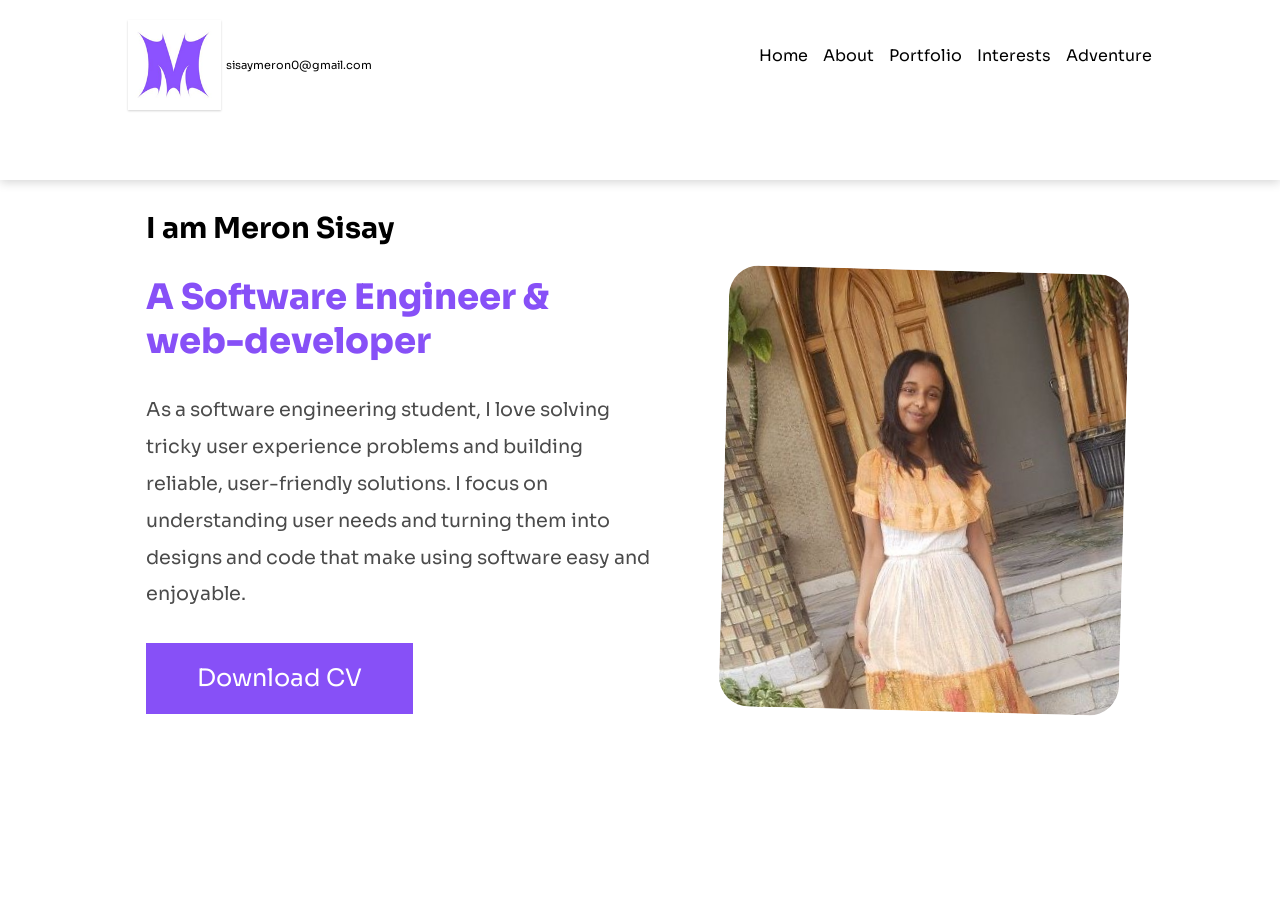
<file: index.html>
<!DOCTYPE html>
<html lang="en">
  <head>
    <meta charset="UTF-8" />
    <meta name="viewport" content="width=device-width, initial-scale=1.0" />
    <link rel="preconnect" href="https://fonts.googleapis.com" />
    <link rel="preconnect" href="https://fonts.gstatic.com" crossorigin />
    <link
      href="https://fonts.googleapis.com/css2?family=Montserrat:ital,wght@0,100..900;1,100..900&family=Roboto:ital,wght@0,100;0,300;0,400;0,500;0,700;0,900;1,100;1,300;1,400;1,500;1,700;1,900&family=Sora:wght@100..800&display=swap"
      rel="stylesheet"
    />
    <link rel="stylesheet" href="./css/general.css">
    <link rel="stylesheet" href="./css/styles.css" />
    <title>Home</title>
  </head>
  <body class="home-page">
    <!-- Header Content -->
    <header class="home_header">
      <nav class="nav_bar">
        <div class="logo"><img src="./images/logo1.png" alt="my logo" />
          <div class="gmail">sisaymeron0@gmail.com</div>
        </div>
        <ul class="nav_links" id="links">
          <li><a href="./index.html">Home</a></li>
          <li><a href="./about.html">About</a></li>
          <li><a href="./portfolio.html">Portfolio</a></li>
          <li><a href="./interest.html">Interests</a></li>
          <li><a href="./adventure.html">Adventure</a></li>
        </ul>
        <div class="menu"><img src="./images/menu.png" alt="menu" /></div>
      </nav>
    </header>

    <!-- home section -->
    <section class="home__container">
      <div class="home_containt">
        <span>I am Meron Sisay</span>
        <h1>
          A Software Engineer & <br />
          web-developer
        </h1>
        <div class="img1">
          <img src="./images/home-profile.jpg" alt="profile" />
        </div>
        <p>
          As a software engineering student, I love solving tricky user
          experience problems and building reliable, user-friendly solutions. I
          focus on understanding user needs and turning them into designs and
          code that make using software easy and enjoyable.
        </p>
        <a
          href="./files/Meron-Sisay-FlowCV-Resume-20241119.pdf"
          download
          class="button"
          >Download CV</a
        >
      </div>
      <div class="img2">
        <img src="./images/home-profile.jpg" alt="profile" />
      </div>
    </section>

    <script src="./js/script.js"></script>
  </body>
</html>
</file>
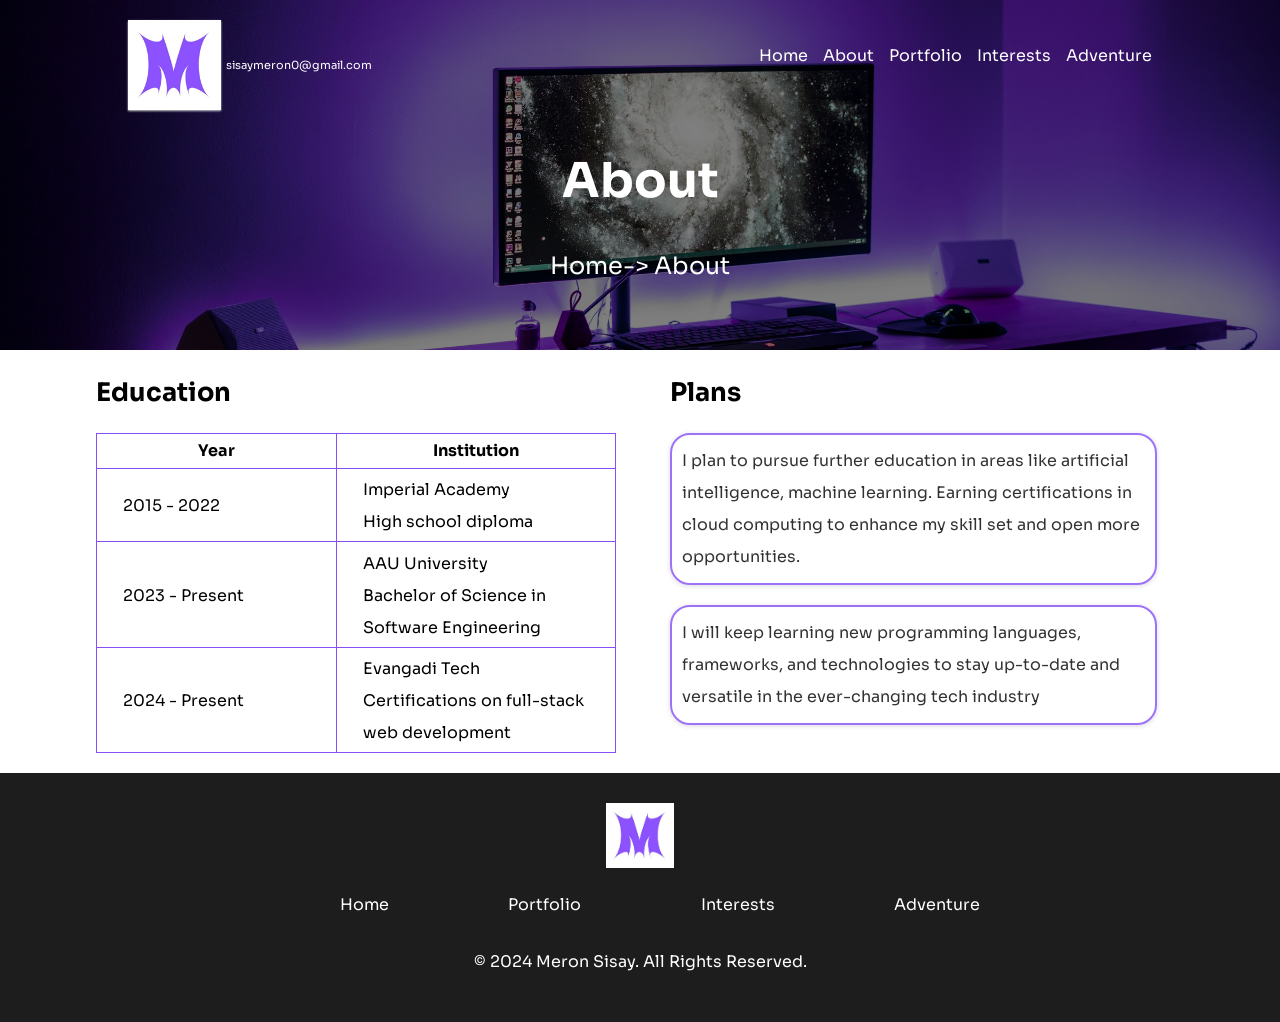
<file: about.html>
<!DOCTYPE html>
<html lang="en">
  <head>
    <meta charset="UTF-8" />
    <meta name="viewport" content="width=device-width, initial-scale=1.0" />
    <link
      href="https://fonts.googleapis.com/css2?family=Montserrat:ital,wght@0,100..900;1,100..900&family=Roboto:ital,wght@0,100;0,300;0,400;0,500;0,700;0,900;1,100;1,300;1,400;1,500;1,700;1,900&family=Sora:wght@100..800&display=swap"
      rel="stylesheet"
    />
        <link rel="stylesheet" href="./css/general.css">
    <link rel="stylesheet" href="./css/styles.css" />
    <title>About</title>
  </head>
  <body>
    <!-- Header Content-->
    <header class="about-header">
      <nav class="nav_bar">
        <div class="logo">
          <img src="./images/logo1.png" alt="logo" />
          <div class="gmail">sisaymeron0@gmail.com</div>
        </div>
        <div class="menu2">
           <img src="./images/menu2.png" alt="menu">
        </div>
       
        <ul class="nav_links" id="links">
          <li><a href="./index.html">Home</a></li>
          <li><a href="./about.html">About</a></li>
          <li><a href="./portfolio.html">Portfolio</a></li>
          <li><a href="./interest.html">Interests</a></li>
          <li><a href="./adventure.html">Adventure</a></li>
        </ul>
      </nav>
      <div class="sub-header">
        <h2>About</h2>
        <div>
          <span>
            <a href="./index.html">Home</a>->
            <span>About</span>
          </span>
        </div>
      </div>
    </header>
    <!-- about section -->
    <main class="about__container">
      <!-- Education section-->
      <section class="education__container">
        <h3>Education</h3>
        <table class="tablesm">
          <tr>
            <td>
              <p class="year">2015 - 2022</p>
              <p>Imperial Academy</p>
              <p>High school deploma</p>
              <p>Graduated with honors in science and mathematics.</p>
            </td>
          </tr>
          <tr>
            <td>
              <p class="year">2023 - Present</p>
              <p>AAU University</p>
              <p>Bachelor of Science in Software Engineering</p>
            </td>
          </tr>
          <tr>
            <td>
              <p class="year">Summer 2023-2024</p>
              <p>Evangadi Tech</p>
              <p>certifications on full-stack web development</p>
            </td>
          </tr>
          <tr>
            <td>
              <p class="year">2024-present</p>
              <p>certifications on full-stack web development</p>
            </td>
          </tr>
        </table>
        <table class="tablelg">
          <thead>
            <tr>
              <th>Year</th>
              <th>Institution</th>
            </tr>
          </thead>
          <tbody>
            <tr>
              <td>2015 - 2022</td>
              <td>
                Imperial Academy<br />
                High school diploma
              </td>
            </tr>
            <tr>
              <td>2023 - Present</td>
              <td>
                AAU University<br />
                Bachelor of Science in Software Engineering
              </td>
            </tr>
            <tr>
              <td>2024 - Present</td>
              <td>
                Evangadi Tech<br />
                Certifications on full-stack web development
              </td>
            </tr>
          </tbody>
        </table>
        <!-- <table>
          <thead>
            <tr>
              <th>Year</th>
              <th>Institution</th>
             
            </tr>
          </thead>
          <tbody>
            <tr>
              <td>2015 - 2022</td>
              <td>Imperial Academy</td>
              <td>High school deploma</td>
              <td>Graduated with honors in science and mathematics.</td>
            </tr>
            <tr>
              <td>2022 - 2023</td>
              <td>Imperial Academy</td>
              <td>Assistant teacher</td>
              <td>
                Focused on teaching students basics of mathematics and science
              </td>
            </tr>

            <tr>
              <td>2023 - Present</td>
              <td>AAU University</td>
              <td>Bachelor of Science in Software Engineering</td>
             
            </tr>
            <tr>
              <td>Summer 2024-present</td>
              <td>Evangadi Tech</td>
              <td>certifications on full-stack web development</td>
             
            </tr>
          </tbody>
        </table> -->
      </section>
      <!-- plans section -->
      <section class="plan__section">
        <h3>Plans</h3>
        <div>
          <ol>
            <li>
              I plan to pursue further education in areas like artificial
              intelligence, machine learning. Earning certifications in cloud
              computing to enhance my skill set and open more opportunities.
            </li>

         
            <li>
              I will keep learning new programming languages, frameworks, and
              technologies to stay up-to-date and versatile in the ever-changing
              tech industry
            </li>
          </ol>
        </div>
      </section>
    </main>
    <footer>
      <div class="footer__container">
        <div class="footer-logo">
          <img src="./images/logo1.png" alt="My Logo" />
        </div>
        <nav aria-label="Footer Navigation">
          <ul>
            <li><a href="./index.html">Home</a></li>

            <li><a href="./portfolio.html">Portfolio</a></li>
            <li><a href="./interest.html">Interests</a></li>
            <li><a href="./adventure.html">Adventure</a></li>
          </ul>
        </nav>
        <div class="footer-bottom">
          <p>&copy; 2024 Meron Sisay. All Rights Reserved.</p>
        </div>
      </div>
    </footer>
       <script src="./js/script.js"></script>
  </body>
</html>
</file>
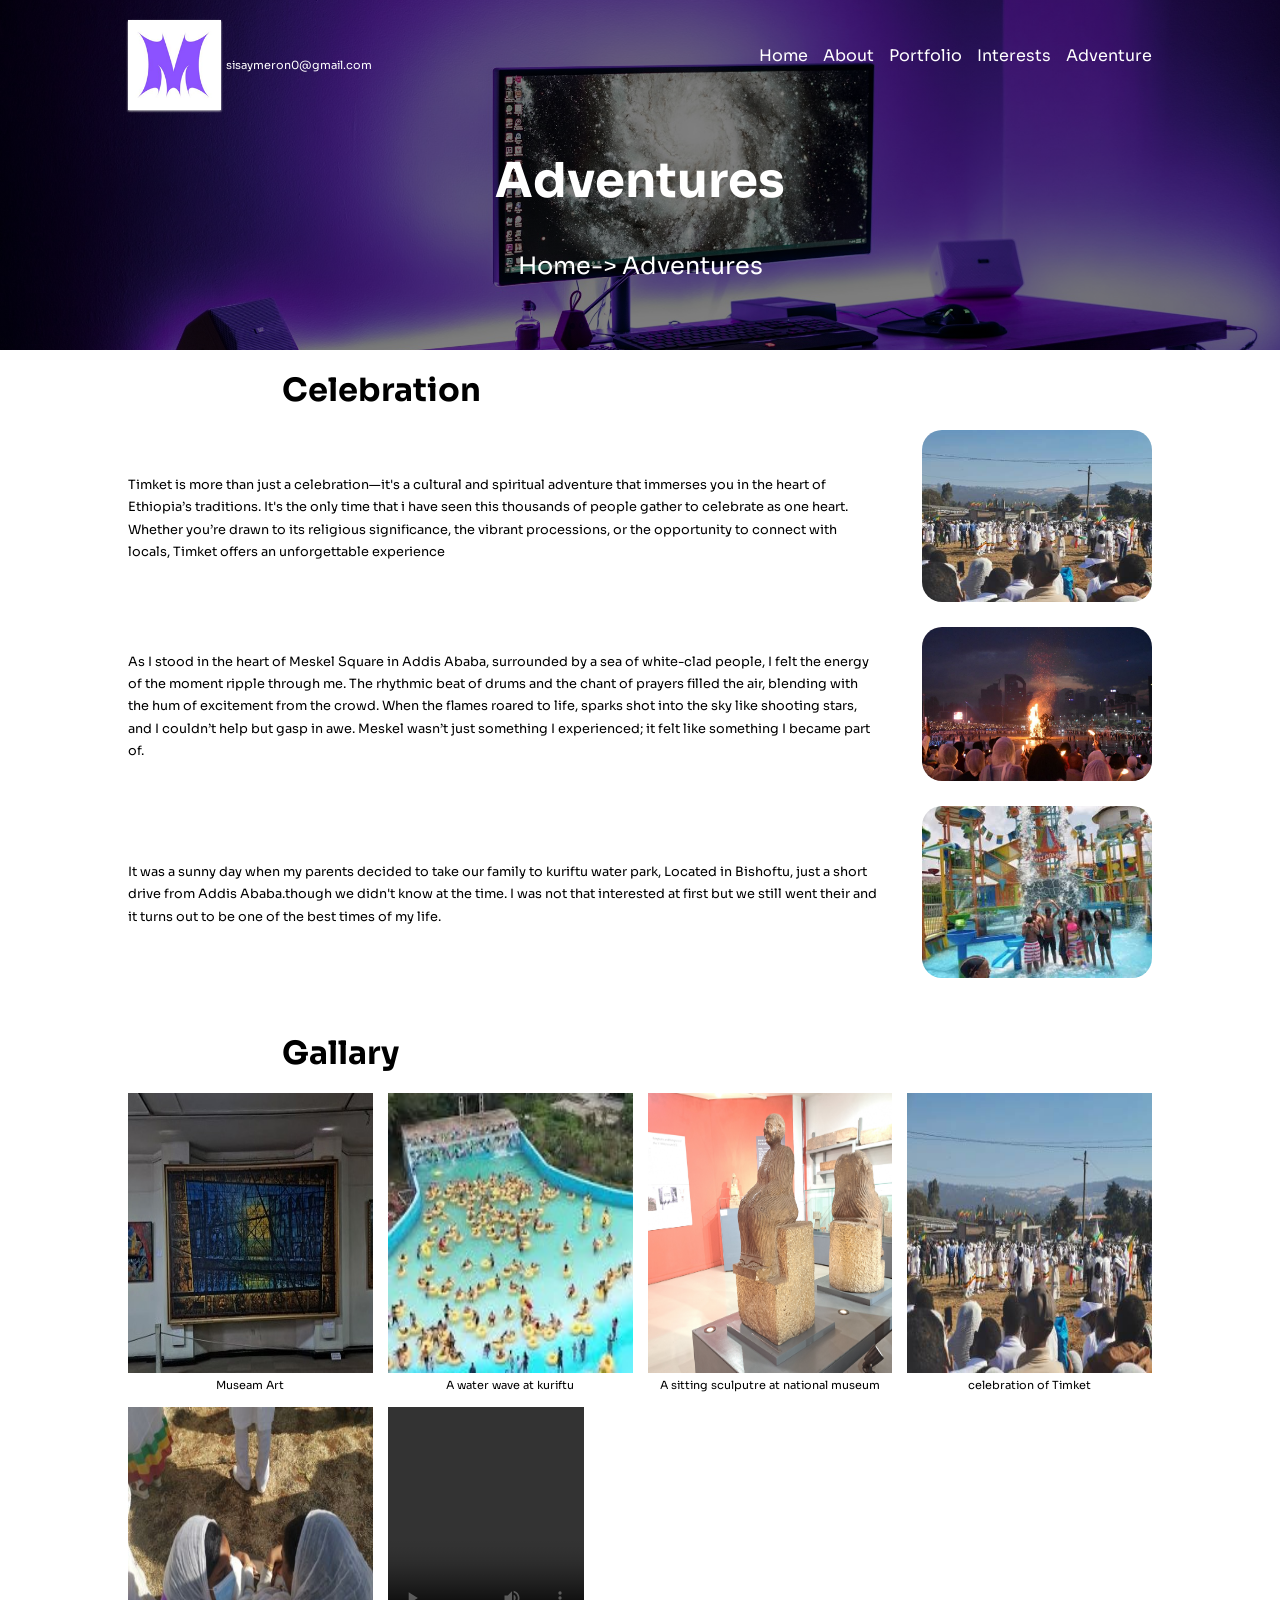
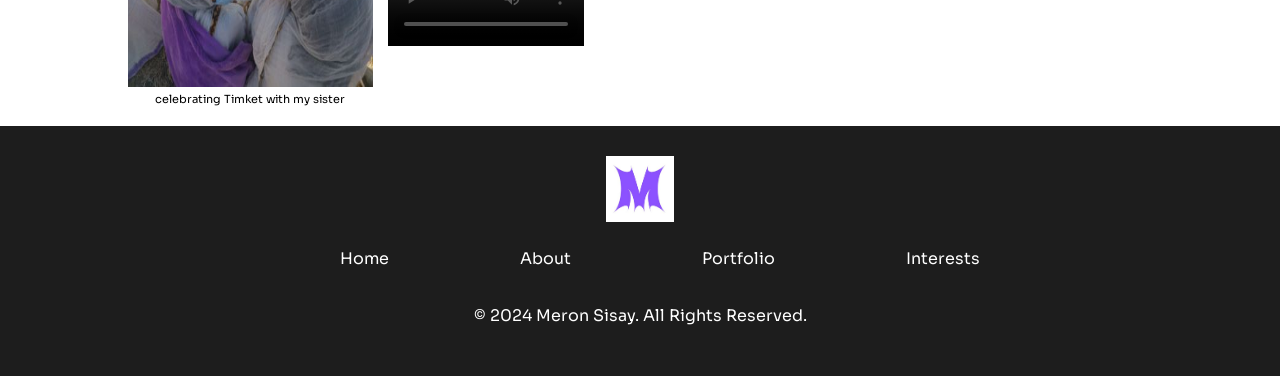
<file: adventure.html>
<!DOCTYPE html>
<html lang="en">
  <head>
    <meta charset="UTF-8" />
    <meta name="viewport" content="width=device-width, initial-scale=1.0" />
    <link rel="preconnect" href="https://fonts.googleapis.com" />
    <link rel="preconnect" href="https://fonts.gstatic.com" crossorigin />
    <link
      href="https://fonts.googleapis.com/css2?family=Montserrat:ital,wght@0,100..900;1,100..900&family=Roboto:ital,wght@0,100;0,300;0,400;0,500;0,700;0,900;1,100;1,300;1,400;1,500;1,700;1,900&family=Sora:wght@100..800&display=swap"
      rel="stylesheet"
    />
    <link rel="stylesheet" href="./css/general.css" />
    <link rel="stylesheet" href="./css/styles.css" />
    <title>my profile</title>
  </head>
  <body>
    <header class="about-header">
      <nav class="nav_bar">
        <div class="logo">
          <img src="./images/logo1.png" alt="logo" />
          <div class="gmail">sisaymeron0@gmail.com</div>
        </div>
        <div class="menu2"><img src="./images/menu2.png" alt="menu" /></div>

        <ul class="nav_links" id="links">
          <li><a href="./index.html">Home</a></li>
          <li><a href="./about.html">About</a></li>
          <li><a href="./portfolio.html">Portfolio</a></li>
          <li><a href="./interest.html">Interests</a></li>
          <li><a href="./adventure.html">Adventure</a></li>
        </ul>
      </nav>
      <div class="sub-header">
        <h2>Adventures</h2>
        <div>
          <span>
            <a href="./index.html">Home</a>->
            <span>Adventures</span>
          </span>
        </div>
      </div>
    </header>

    <main class="adventure">
      <div class="celebration">
        <h3>Celebration</h3>
        <article>
          <p>
            Timket is more than just a celebration—it's a cultural and spiritual
            adventure that immerses you in the heart of Ethiopia’s traditions.
            It's the only time that i have seen this thousands of people gather
            to celebrate as one heart. Whether you’re drawn to its religious
            significance, the vibrant processions, or the opportunity to connect
            with locals, Timket offers an unforgettable experience
          </p>
          <figure>
            <img
              src="./images/adventure-image/timket-1.jpg"
              alt="Timket celebration"
            />
          </figure>
        </article>

        <article>
          <p>
            As I stood in the heart of Meskel Square in Addis Ababa, surrounded
            by a sea of white-clad people, I felt the energy of the moment
            ripple through me. The rhythmic beat of drums and the chant of
            prayers filled the air, blending with the hum of excitement from the
            crowd. When the flames roared to life, sparks shot into the sky like
            shooting stars, and I couldn’t help but gasp in awe. Meskel wasn’t
            just something I experienced; it felt like something I became part
            of.
          </p>

          <figure>
            <img
              src="./images/adventure-image/meskel.jpg"
              alt="Meskel celebration"
            />
          </figure>
        </article>
        <article>
          <p>
            It was a sunny day when my parents decided to take our family to
            kuriftu water park, Located in Bishoftu, just a short drive from
            Addis Ababa.though we didn't know at the time. I was not that
            interested at first but we still went their and it turns out to be
            one of the best times of my life.
          </p>

          <figure>
            <img
              src="./images/adventure-image/kuriftu-1.jpg"
              alt="kuriftu water-park"
            />
          </figure>

        </article>
      </div>

      <section class="gallary">
        <h3>Gallary</h3>
        <div>
          <figure>
            <img
              src="./images/adventure-image/museum-img-2.jpg"
              alt="Museam art"
            />
            <figcaption>Museam Art</figcaption>
          </figure>
          <figure>
            <img
              src="./images/adventure-image/adventure-at-kuriftu.jpg"
              alt="kuriftu water park"
            />
            <figcaption>A water wave at kuriftu</figcaption>
          </figure>
          <figure>
            <img
              src="./images/adventure-image/musim-img-5.jpg"
              alt="national museum"
            />
            <figcaption>A sitting sculputre at national museum</figcaption>
          </figure>

          <figure>
            <img
              src="./images/adventure-image/timket-1.jpg"
              alt="celebration of timket"
            />
            <figcaption>celebration of Timket</figcaption>
          </figure>

          <figure>
            <img
              src="./images/adventure-image/timket-3.jpg"
              alt="celebration of timket"
            />
            <figcaption>celebrating Timket with my sister</figcaption>
          </figure>

          <video width="80%" height="200px" controls>
            <source src="./files/family-dinner.mp4" />
            <track
              src="captions_en.vtt"
              kind="captions"
              srclang="en"
              label="english_captions"
            />
            <track
              src="captions_es.vtt"
              kind="captions"
              srclang="es"
              label="spanish_captions"
            />
          </video>
        </div>
      </section>
    </main>
    <footer>
      <div class="footer__container">
        <div class="footer-logo">
          <img src="./images/logo1.png" alt="My Logo" />
        </div>
        <nav aria-label="Footer Navigation">
          <ul>
            <li><a href="./index.html">Home</a></li>
            <li><a href="./about.html">About</a></li>
            <li><a href="./portfolio.html">Portfolio</a></li>
            <li><a href="./interest.html">Interests</a></li>
          </ul>
        </nav>
        <div class="footer-bottom">
          <p>&copy; 2024 Meron Sisay. All Rights Reserved.</p>
        </div>
      </div>
    </footer>
    <script src="./js/script.js"></script>
  </body>
</html>
</file>
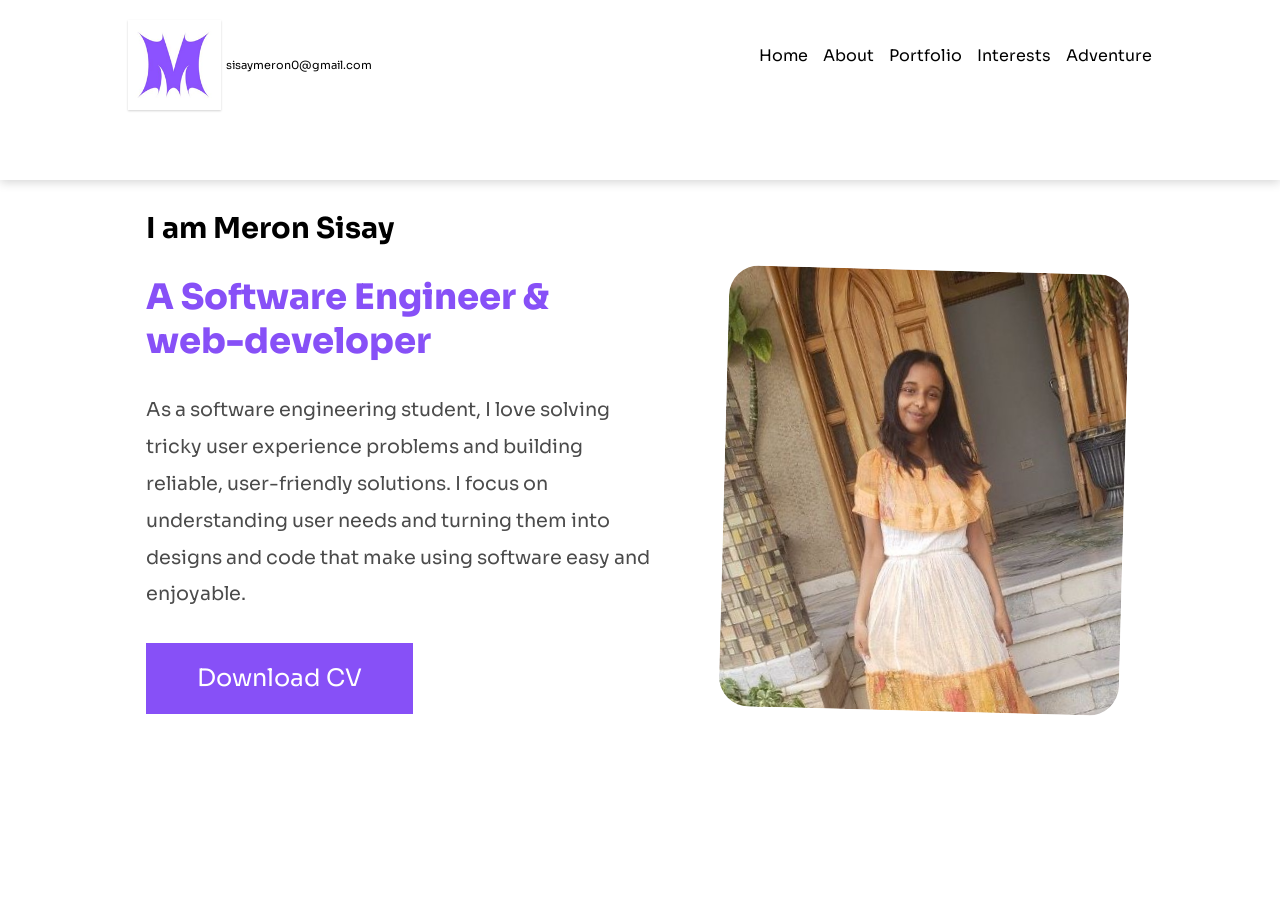
<file: home.html>
<!DOCTYPE html>
<html lang="en">
  <head>
    <meta charset="UTF-8" />
    <meta name="viewport" content="width=device-width, initial-scale=1.0" />
    <link rel="preconnect" href="https://fonts.googleapis.com" />
    <link rel="preconnect" href="https://fonts.gstatic.com" crossorigin />
    <link
      href="https://fonts.googleapis.com/css2?family=Montserrat:ital,wght@0,100..900;1,100..900&family=Roboto:ital,wght@0,100;0,300;0,400;0,500;0,700;0,900;1,100;1,300;1,400;1,500;1,700;1,900&family=Sora:wght@100..800&display=swap"
      rel="stylesheet"
    />
    <link rel="stylesheet" href="./css/general.css">
    <link rel="stylesheet" href="./css/styles.css" />
    <title>Home</title>
  </head>
  <body class="home-page">
    <!-- Header Content -->
    <header class="home_header">
      <nav class="nav_bar">
        <div class="logo"><img src="./images/logo1.png" alt="my logo" />
          <div class="gmail">sisaymeron0@gmail.com</div>
        </div>
        <ul class="nav_links" id="links">
          <li><a href="./home.html">Home</a></li>
          <li><a href="./about.html">About</a></li>
          <li><a href="./portfolio.html">Portfolio</a></li>
          <li><a href="./interest.html">Interests</a></li>
          <li><a href="./adventure.html">Adventure</a></li>
        </ul>
        <div class="menu"><img src="./images/menu.png" alt="menu" /></div>
      </nav>
    </header>

    <!-- home section -->
    <section class="home__container">
      <div class="home_containt">
        <span>I am Meron Sisay</span>
        <h1>
          A Software Engineer & <br />
          web-developer
        </h1>
        <div class="img1">
          <img src="./images/home-profile.jpg" alt="profile" />
        </div>
        <p>
          As a software engineering student, I love solving tricky user
          experience problems and building reliable, user-friendly solutions. I
          focus on understanding user needs and turning them into designs and
          code that make using software easy and enjoyable.
        </p>
        <a
          href="./files/Meron-Sisay-FlowCV-Resume-20241119.pdf"
          download
          class="button"
          >Download CV</a
        >
      </div>
      <div class="img2">
        <img src="./images/home-profile.jpg" alt="profile" />
      </div>
    </section>

    <script src="./js/script.js"></script>
  </body>
</html>
</file>
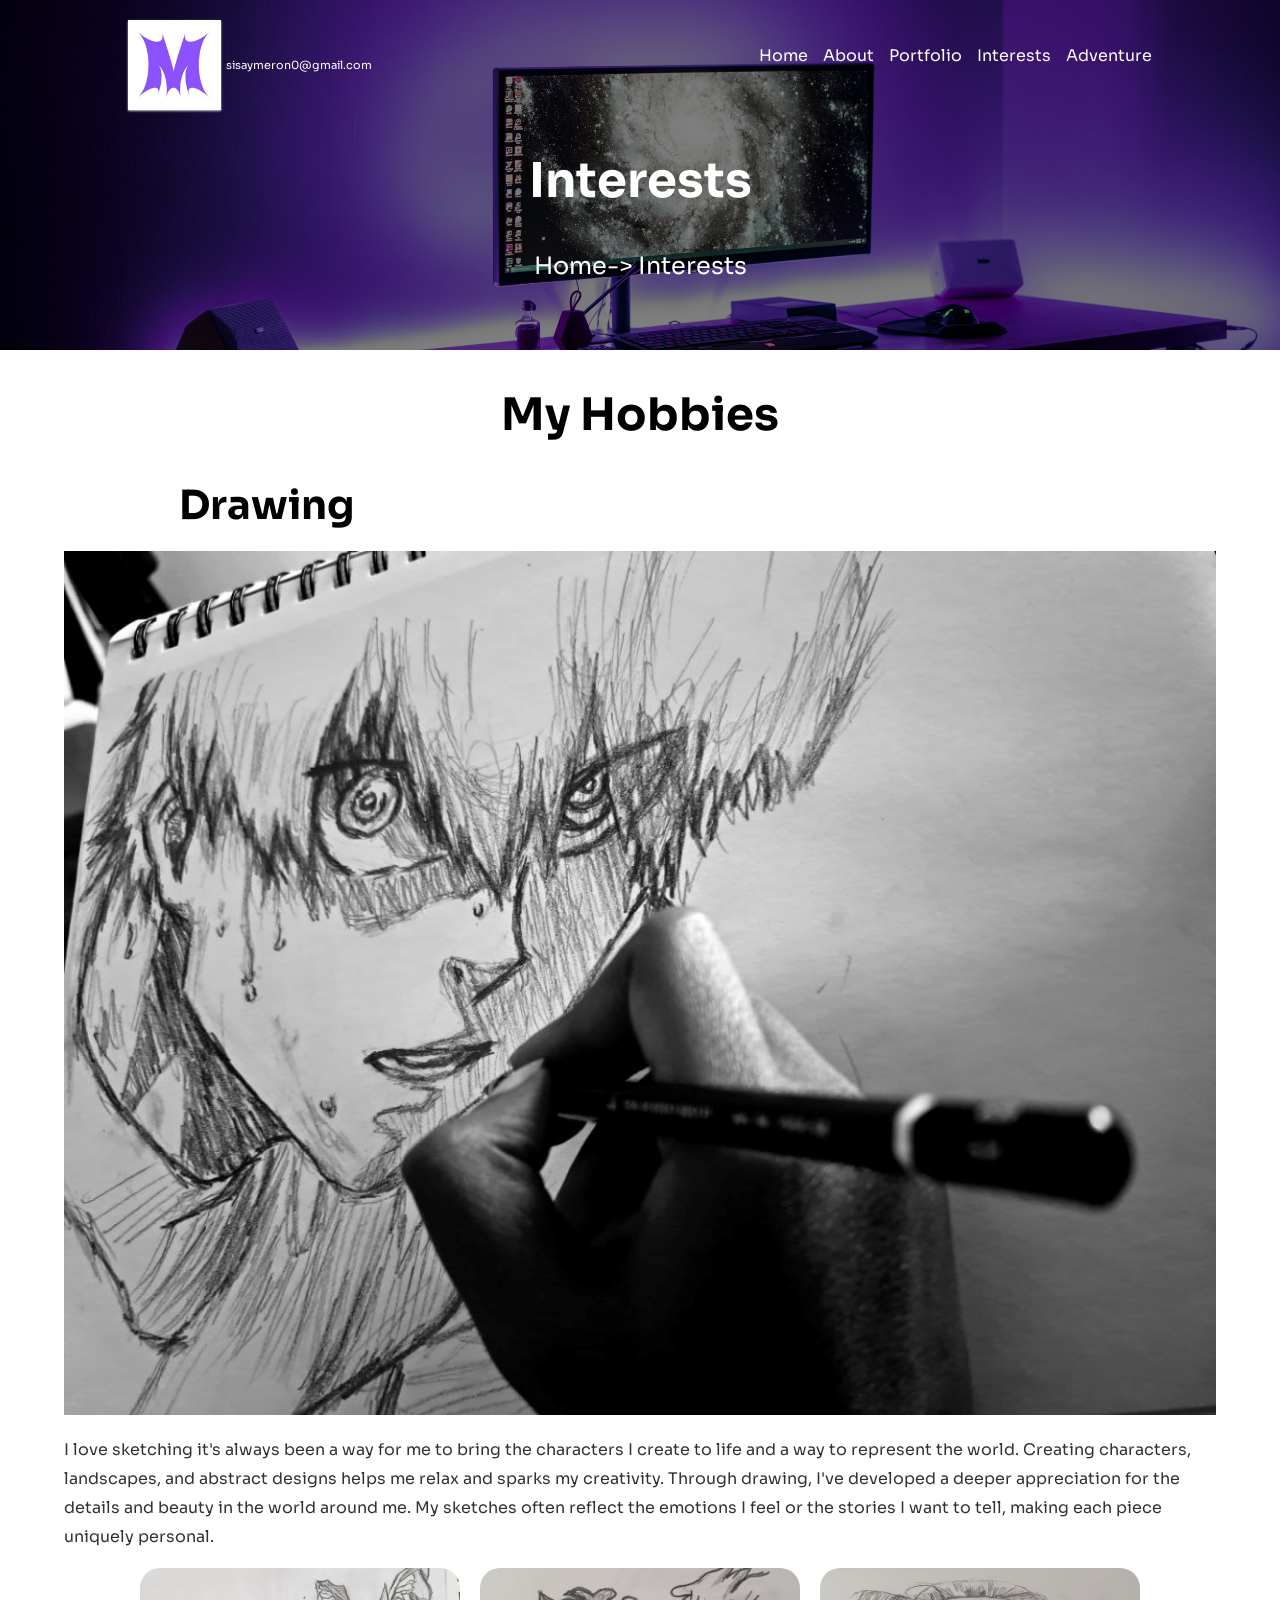
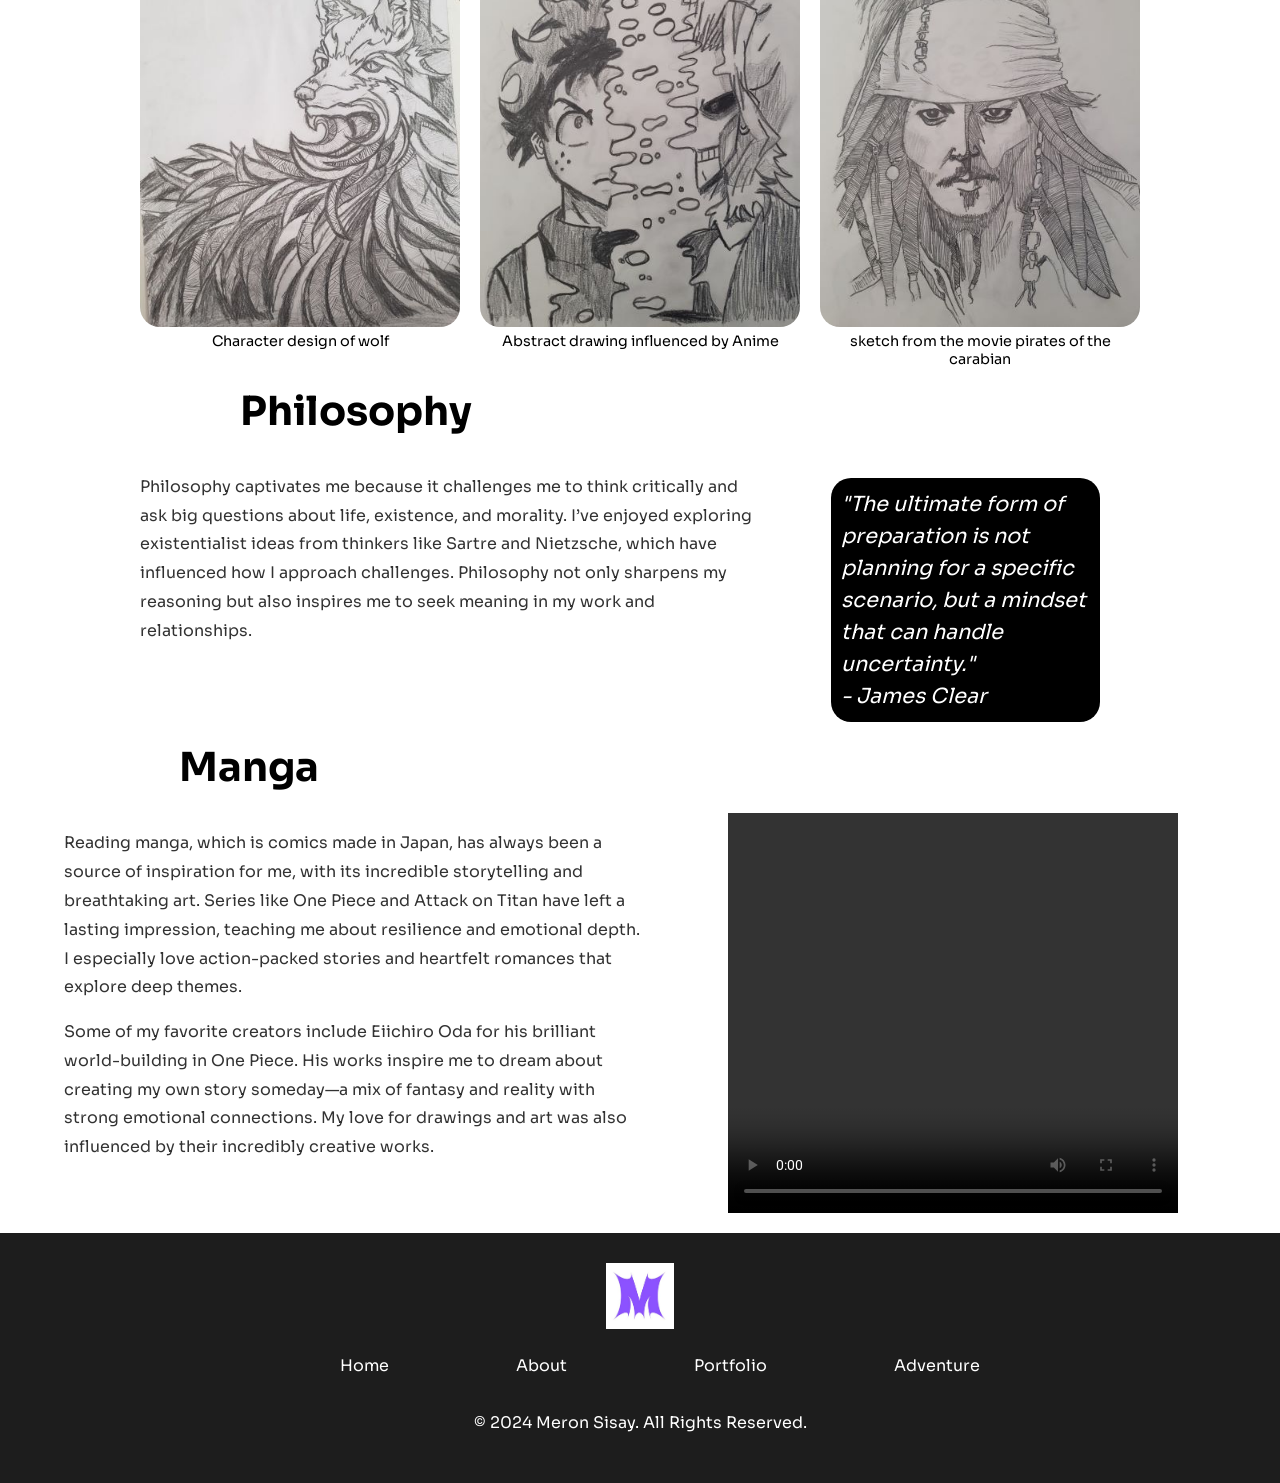
<file: interest.html>
<!DOCTYPE html>
<html lang="en">
  <head>
    <meta charset="UTF-8" />
    <meta name="viewport" content="width=device-width, initial-scale=1.0" />
    <link rel="preconnect" href="https://fonts.googleapis.com" />
    <link rel="preconnect" href="https://fonts.gstatic.com" crossorigin />
    <link
      href="https://fonts.googleapis.com/css2?family=Montserrat:ital,wght@0,100..900;1,100..900&family=Roboto:ital,wght@0,100;0,300;0,400;0,500;0,700;0,900;1,100;1,300;1,400;1,500;1,700;1,900&family=Sora:wght@100..800&display=swap"
      rel="stylesheet"
    />
     <link rel="stylesheet" href="./css/general.css">
    <link rel="stylesheet" href="./css/styles.css" />
    <title>my profile</title>
  </head>
  <body>
    <!-- Header Content-->
    <header class="about-header">
      <nav class="nav_bar">
        <div class="logo">
          <img src="./images/logo1.png" alt="logo" />
          <div class="gmail">sisaymeron0@gmail.com</div>
        </div>
           <div class="menu2"><img  src="./images/menu2.png" alt="menu">
      </div>
        <ul class="nav_links" id="links">
          <li><a href="./index.html">Home</a></li>
          <li><a href="./about.html">About</a></li>
          <li><a href="./portfolio.html">Portfolio</a></li>
          <li><a href="./interest.html">Interests</a></li>
          <li><a href="./adventure.html">Adventure</a></li>
        </ul>
      </nav>
      <div class="sub-header">
        <h2>Interests</h2>
        <div>
          <span>
            <a href="./index.html">Home</a>->
            <span>Interests</span>
          </span>
        </div>
      </div>
    </header>
    <!-- interests section -->
    <main class="Interests">
      <section class="banner">
        <h2>My Hobbies</h2>
        <h3>Drawing</h3>
        <img src="./images/interests/banner-img.jpg" alt="banner-drawing" />
        <p>
          I love sketching it's always been a way for me to bring the characters
          I create to life and a way to represent the world. Creating
          characters, landscapes, and abstract designs helps me relax and sparks
          my creativity. Through drawing, I've developed a deeper appreciation
          for the details and beauty in the world around me. My sketches often
          reflect the emotions I feel or the stories I want to tell, making each
          piece uniquely personal.
        </p>

        <div class="drawing">
          <figure>
            <img
              src="./images/interests/drawing-2.jpg"
              alt="Sketch of a wolf"
            />
            <figcaption>Character design of wolf</figcaption>
          </figure>
          <figure>
            <img
              src="./images/interests/drawing-3.jpg"
              alt="Abstract drawing"
            />
            <figcaption>Abstract drawing influenced by Anime</figcaption>
          </figure>
          <figure>
            <img
              src="./images/interests/drawing-1.jpg"
              alt="Portrait sketch"
            />
            <figcaption>
              sketch from the movie pirates of the carabian
            </figcaption>
          </figure>
        </div>
      </section>
      <section class="philosophy">
        <h3>Philosophy</h3>
        <div>
          <p>
            Philosophy captivates me because it challenges me to think
            critically and ask big questions about life, existence, and
            morality. I’ve enjoyed exploring existentialist ideas from thinkers
            like Sartre and Nietzsche, which have influenced how I approach
            challenges. Philosophy not only sharpens my reasoning but also
            inspires me to seek meaning in my work and relationships.
          </p>
          <blockquote>
            <em
              >"The ultimate form of preparation is not planning for a specific
              scenario, but a mindset that can handle uncertainty." <br />-
              James Clear</em
            >
          </blockquote>
        </div>
      </section>
      <section class="manga">
        <h3>Manga</h3>
        <div class="flex">
          <div>
            <p>
              Reading manga, which is comics made in Japan, has always been a
              source of inspiration for me, with its incredible storytelling and
              breathtaking art. Series like One Piece and Attack on Titan have
              left a lasting impression, teaching me about resilience and
              emotional depth. I especially love action-packed stories and
              heartfelt romances that explore deep themes.
            </p>
            <p class="d_none">
              Some of my favorite creators include Eiichiro Oda for his
              brilliant world-building in One Piece. His works inspire me to
              dream about creating my own story someday—a mix of fantasy and
              reality with strong emotional connections. My love for drawings
              and art was also influenced by their incredibly creative works.
            </p>
          </div>

          <video controls width="300" height="400">
            <source
              src="./files/video_2025-01-06_15-19-55.mp4"
              type="video/mp4"
            />
          </video>
        </div>

  
      </section>
    </main>
    <footer>
      <div class="footer__container">
        <div class="footer-logo">
          <img src="./images/logo1.png" alt="My Logo" />
        </div>
        <nav aria-label="Footer Navigation">
          <ul>
            <li><a href="./index.html">Home</a></li>
            <li><a href="./about.html">About</a></li>
            <li><a href="./portfolio.html">Portfolio</a></li>
            <li><a href="./adventure.html">Adventure</a></li>
          </ul>
        </nav>
        <div class="footer-bottom">
          <p>&copy; 2024 Meron Sisay. All Rights Reserved.</p>
        </div>
      </div>
    </footer>
       <script src="./js/script.js"></script>
  </body>
</html>
</file>
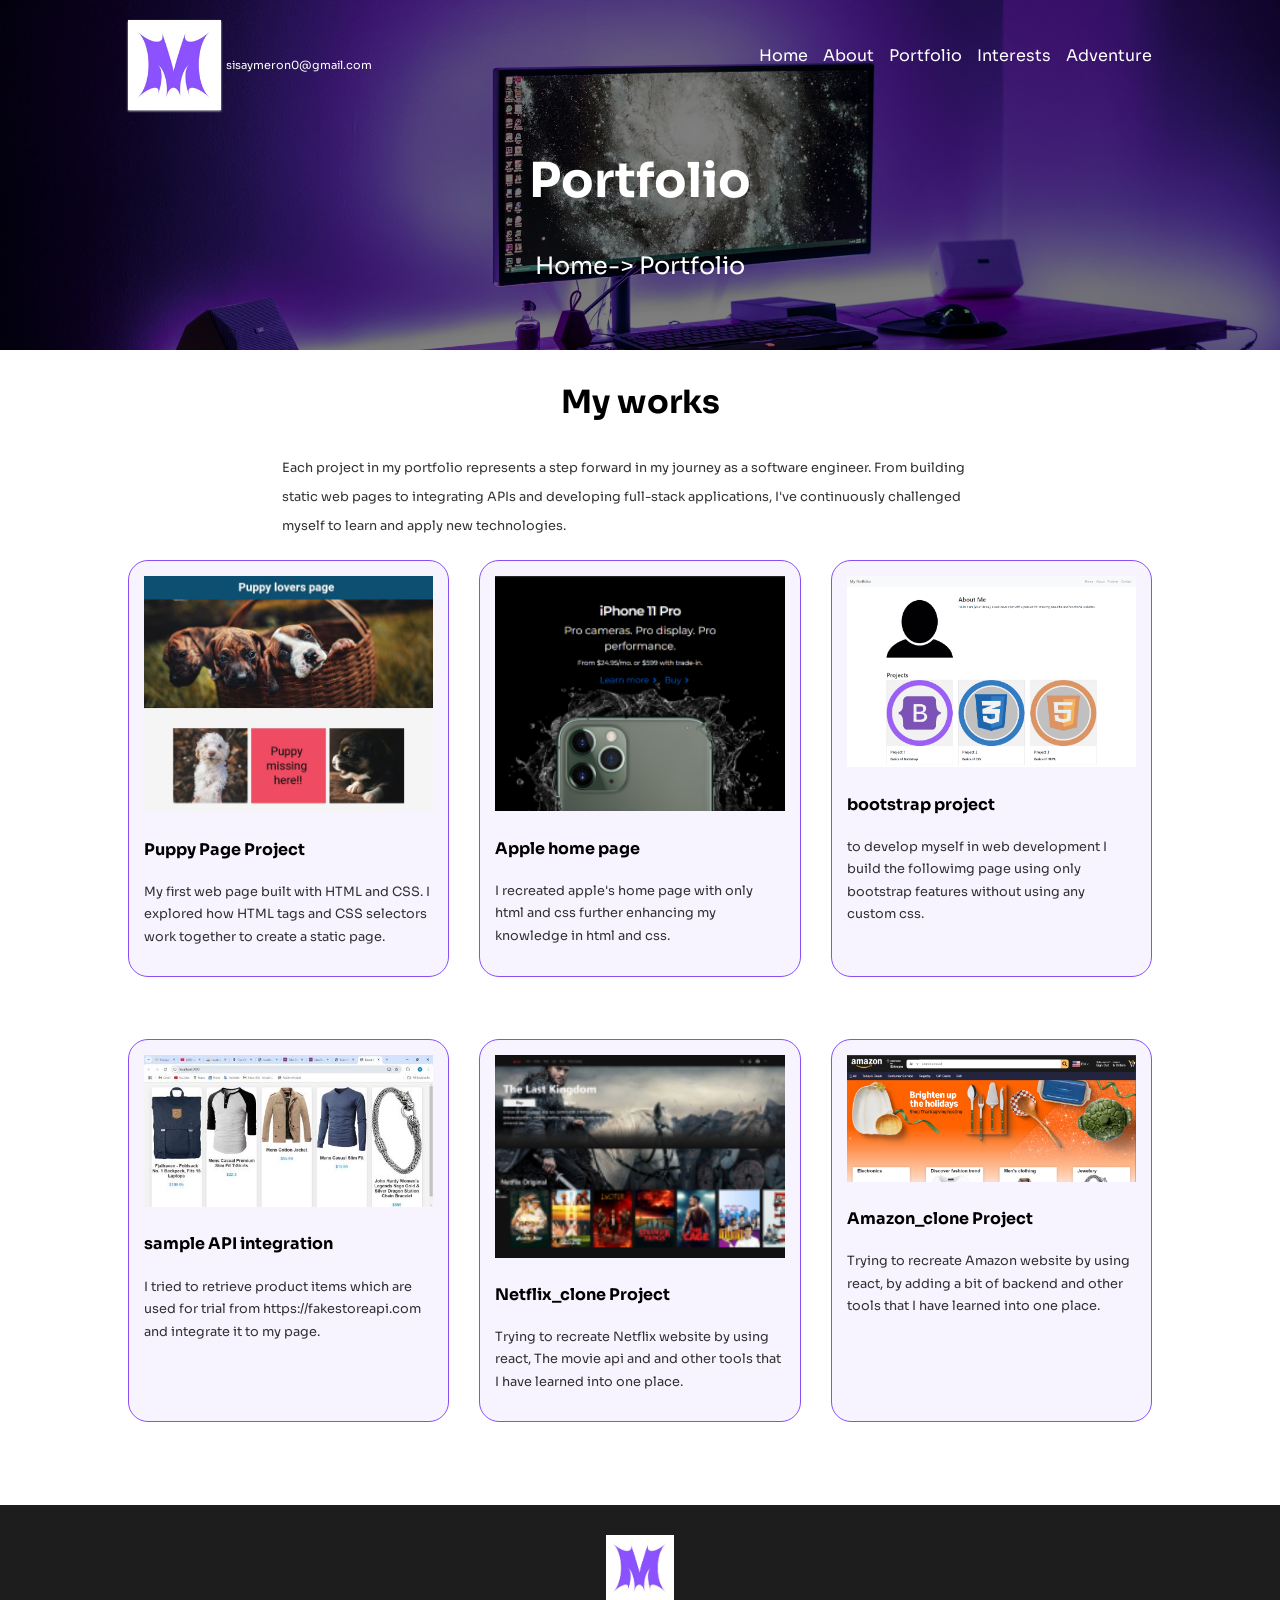
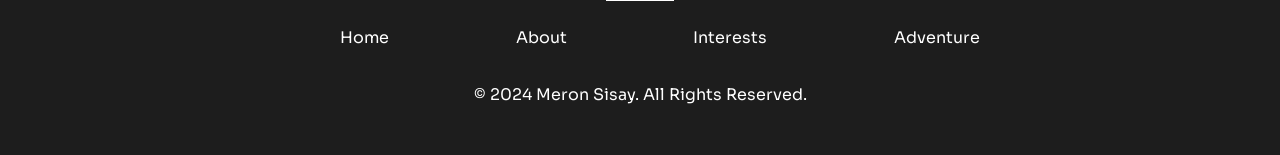
<file: portfolio.html>
<!DOCTYPE html>
<html lang="en">
  <head>
    <meta charset="UTF-8" />
    <meta name="viewport" content="width=device-width, initial-scale=1.0" />
    <link rel="preconnect" href="https://fonts.googleapis.com" />
    <link rel="preconnect" href="https://fonts.gstatic.com" crossorigin />
    <link rel="stylesheet" href="./css/general.css" />
    <link
      href="https://fonts.googleapis.com/css2?family=Montserrat:ital,wght@0,100..900;1,100..900&family=Roboto:ital,wght@0,100;0,300;0,400;0,500;0,700;0,900;1,100;1,300;1,400;1,500;1,700;1,900&family=Sora:wght@100..800&display=swap"
      rel="stylesheet"
    />
    <link rel="stylesheet" href="./css/styles.css" />
    <title>My Portfilo</title>
  </head>
  <body>
    <!-- header section -->
    <header class="about-header">
      <nav class="nav_bar">
        <div class="logo">
          <img src="./images/logo1.png" alt="logo" />
          <div class="gmail">sisaymeron0@gmail.com</div>
        </div>
        <div class="menu2"><img  src="./images/menu2.png" alt="menu">
      </div>
        <ul class="nav_links" id="links">
          <li><a href="./index.html">Home</a></li>
          <li><a href="./about.html">About</a></li>
          <li><a href="./portfolio.html">Portfolio</a></li>
          <li><a href="./interest.html">Interests</a></li>
          <li><a href="./adventure.html">Adventure</a></li>
        </ul>
      </nav>
      <div class="sub-header">
        <h2>Portfolio</h2>
        <div>
          <span>
            <a href="./index.html">Home</a>->
            <span>Portfolio</span>
          </span>
        </div>
      </div>
    </header>
    <!-- portfolio section -->
    <main class="portfolio">
      <div class="intro">
        <h3>My works</h3>
        <p>
          Each project in my portfolio represents a step forward in my journey
          as a software engineer. From building static web pages to integrating
          APIs and developing full-stack applications, I've continuously
          challenged myself to learn and apply new technologies.
        </p>
      </div>

      <div class="myWorks">
        <article>
          <a href="#">
            <img
              src="./images/portifolio-image/puppy-lovers-page-design.jpg"
              alt="Puppy Page Project"
            />
            <div>
              <h4>Puppy Page Project</h4>
              <p>
                My first web page built with HTML and CSS. I explored how HTML
                tags and CSS selectors work together to create a static page.
              </p>
            </div>
          </a>
        </article>
        <article>
          <a href="https://dulcet-strudel-c6e841.netlify.app">
            <img src="./images/portifolio-image/apple.png" alt="portfolio-2" />

            <div>
              <h4>Apple home page</h4>
              <p>
                I recreated apple's home page with only html and css further
                enhancing my knowledge in html and css.
              </p>
            </div>
          </a>
        </article>

        <article>
          <a href="#">
            <img
              src="./images/portifolio-image/full screen view.png"
              alt="bootstrap project"
            />

            <div>
              <h4>bootstrap project</h4>
              <p>
                to develop myself in web development I build the followimg page
                using only bootstrap features without using any custom css.
              </p>
            </div>
          </a>
        </article>

        <article class="d_none">
          <a href="#">
            <img
              src="./images/portifolio-image/portifolio4.jpg"
              alt="portfolio-4"
            />

            <div>
              <h4>sample API integration</h4>
              <p>
                I tried to retrieve product items which are used for trial from
                https://fakestoreapi.com and integrate it to my page.
              </p>
            </div>
          </a>
        </article>
        <article>
          <a href="https://meronsis-netfilx-clone-project.netlify.app/">
            <img
              src="./images/portifolio-image/Netflix_clone.png"
              alt="Netflix_clone"
            />

            <div>
              <h4>Netflix_clone Project</h4>
              <p>
                Trying to recreate Netflix website by using react, The movie api
                and and other tools that I have learned into one place.
              </p>
            </div>
          </a>
        </article>
        <article class="d_none">
          <a href="https://meronsis-amazon-clone.netlify.app/">
            <img
              src="./images/portifolio-image/portifolio5.png"
              alt="Amazon_clone"
            />

            <div>
              <h4>Amazon_clone Project</h4>
              <p>
                Trying to recreate Amazon website by using react, by adding a
                bit of backend and other tools that I have learned into one
                place.
              </p>
            </div>
          </a>
        </article>
      </div>
    </main>
    <footer>
      <div class="footer__container">
        <div class="footer-logo">
          <img src="./images/logo1.png" alt="My Logo" />
        </div>
        <nav aria-label="Footer Navigation">
          <ul>
            <li><a href="./index.html">Home</a></li>

            <li><a href="./portfolio.html">About</a></li>
            <li><a href="./interest.html">Interests</a></li>
            <li><a href="./adventure.html">Adventure</a></li>
          </ul>
        </nav>
        <div class="footer-bottom">
          <p>&copy; 2024 Meron Sisay. All Rights Reserved.</p>
        </div>
      </div>
    </footer>
    <script src="./js/script.js"></script>
  </body>
</html>
</file>
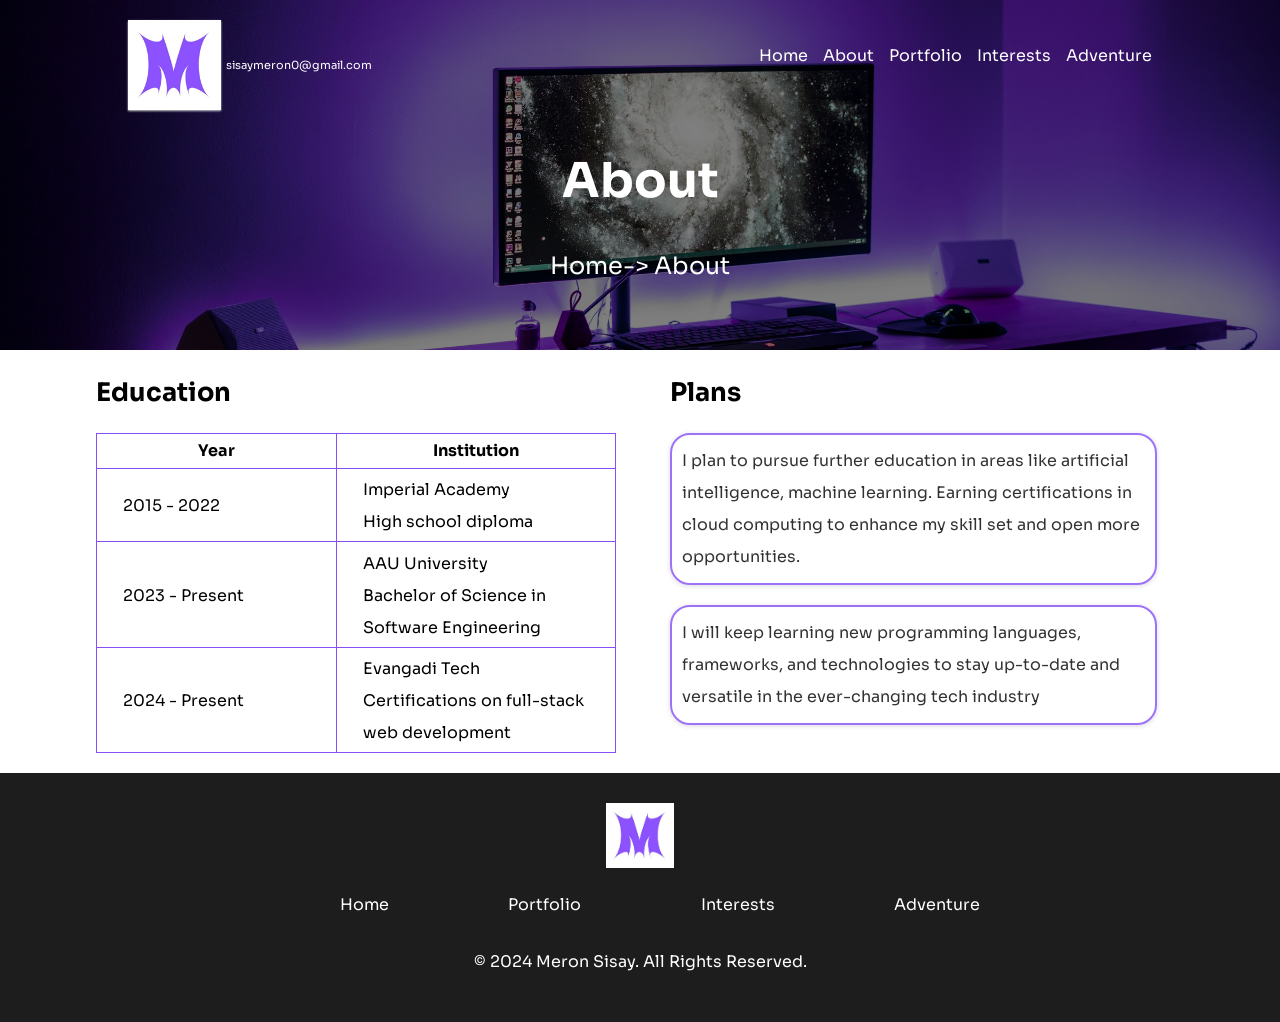
<file: src/about.html>
<!DOCTYPE html>
<html lang="en">
  <head>
    <meta charset="UTF-8" />
    <meta name="viewport" content="width=device-width, initial-scale=1.0" />
    <link
      href="https://fonts.googleapis.com/css2?family=Montserrat:ital,wght@0,100..900;1,100..900&family=Roboto:ital,wght@0,100;0,300;0,400;0,500;0,700;0,900;1,100;1,300;1,400;1,500;1,700;1,900&family=Sora:wght@100..800&display=swap"
      rel="stylesheet"
    />
        <link rel="stylesheet" href="./css/general.css">
    <link rel="stylesheet" href="./css/styles.css" />
    <title>About</title>
  </head>
  <body>
    <!-- Header Content-->
    <header class="about-header">
      <nav class="nav_bar">
        <div class="logo">
          <img src="../images/logo1.png" alt="logo" />
          <div class="gmail">sisaymeron0@gmail.com</div>
        </div>
        <div class="menu2">
           <img src="../images/menu2.png" alt="menu">
        </div>
       
        <ul class="nav_links" id="links">
          <li><a href="./home.html">Home</a></li>
          <li><a href="./about.html">About</a></li>
          <li><a href="./portfolio.html">Portfolio</a></li>
          <li><a href="./interest.html">Interests</a></li>
          <li><a href="./adventure.html">Adventure</a></li>
        </ul>
      </nav>
      <div class="sub-header">
        <h2>About</h2>
        <div>
          <span>
            <a href="./home.html">Home</a>->
            <span>About</span>
          </span>
        </div>
      </div>
    </header>
    <!-- about section -->
    <main class="about__container">
      <!-- Education section-->
      <section class="education__container">
        <h3>Education</h3>
        <table class="tablesm">
          <tr>
            <td>
              <p class="year">2015 - 2022</p>
              <p>Imperial Academy</p>
              <p>High school deploma</p>
              <p>Graduated with honors in science and mathematics.</p>
            </td>
          </tr>
          <tr>
            <td>
              <p class="year">2023 - Present</p>
              <p>AAU University</p>
              <p>Bachelor of Science in Software Engineering</p>
            </td>
          </tr>
          <tr>
            <td>
              <p class="year">Summer 2023-2024</p>
              <p>Evangadi Tech</p>
              <p>certifications on full-stack web development</p>
            </td>
          </tr>
          <tr>
            <td>
              <p class="year">2024-present</p>
              <p>certifications on full-stack web development</p>
            </td>
          </tr>
        </table>
        <table class="tablelg">
          <thead>
            <tr>
              <th>Year</th>
              <th>Institution</th>
            </tr>
          </thead>
          <tbody>
            <tr>
              <td>2015 - 2022</td>
              <td>
                Imperial Academy<br />
                High school diploma
              </td>
            </tr>
            <tr>
              <td>2023 - Present</td>
              <td>
                AAU University<br />
                Bachelor of Science in Software Engineering
              </td>
            </tr>
            <tr>
              <td>2024 - Present</td>
              <td>
                Evangadi Tech<br />
                Certifications on full-stack web development
              </td>
            </tr>
          </tbody>
        </table>
        <!-- <table>
          <thead>
            <tr>
              <th>Year</th>
              <th>Institution</th>
             
            </tr>
          </thead>
          <tbody>
            <tr>
              <td>2015 - 2022</td>
              <td>Imperial Academy</td>
              <td>High school deploma</td>
              <td>Graduated with honors in science and mathematics.</td>
            </tr>
            <tr>
              <td>2022 - 2023</td>
              <td>Imperial Academy</td>
              <td>Assistant teacher</td>
              <td>
                Focused on teaching students basics of mathematics and science
              </td>
            </tr>

            <tr>
              <td>2023 - Present</td>
              <td>AAU University</td>
              <td>Bachelor of Science in Software Engineering</td>
             
            </tr>
            <tr>
              <td>Summer 2024-present</td>
              <td>Evangadi Tech</td>
              <td>certifications on full-stack web development</td>
             
            </tr>
          </tbody>
        </table> -->
      </section>
      <!-- plans section -->
      <section class="plan__section">
        <h3>Plans</h3>
        <div>
          <ol>
            <li>
              I plan to pursue further education in areas like artificial
              intelligence, machine learning. Earning certifications in cloud
              computing to enhance my skill set and open more opportunities.
            </li>

         
            <li>
              I will keep learning new programming languages, frameworks, and
              technologies to stay up-to-date and versatile in the ever-changing
              tech industry
            </li>
          </ol>
        </div>
      </section>
    </main>
    <footer>
      <div class="footer__container">
        <div class="footer-logo">
          <img src="../images/logo1.png" alt="My Logo" />
        </div>
        <nav aria-label="Footer Navigation">
          <ul>
            <li><a href="./home.html">Home</a></li>

            <li><a href="./portfolio.html">Portfolio</a></li>
            <li><a href="./interest.html">Interests</a></li>
            <li><a href="./adventure.html">Adventure</a></li>
          </ul>
        </nav>
        <div class="footer-bottom">
          <p>&copy; 2024 Meron Sisay. All Rights Reserved.</p>
        </div>
      </div>
    </footer>
       <script src="./js/script.js"></script>
  </body>
</html>
</file>
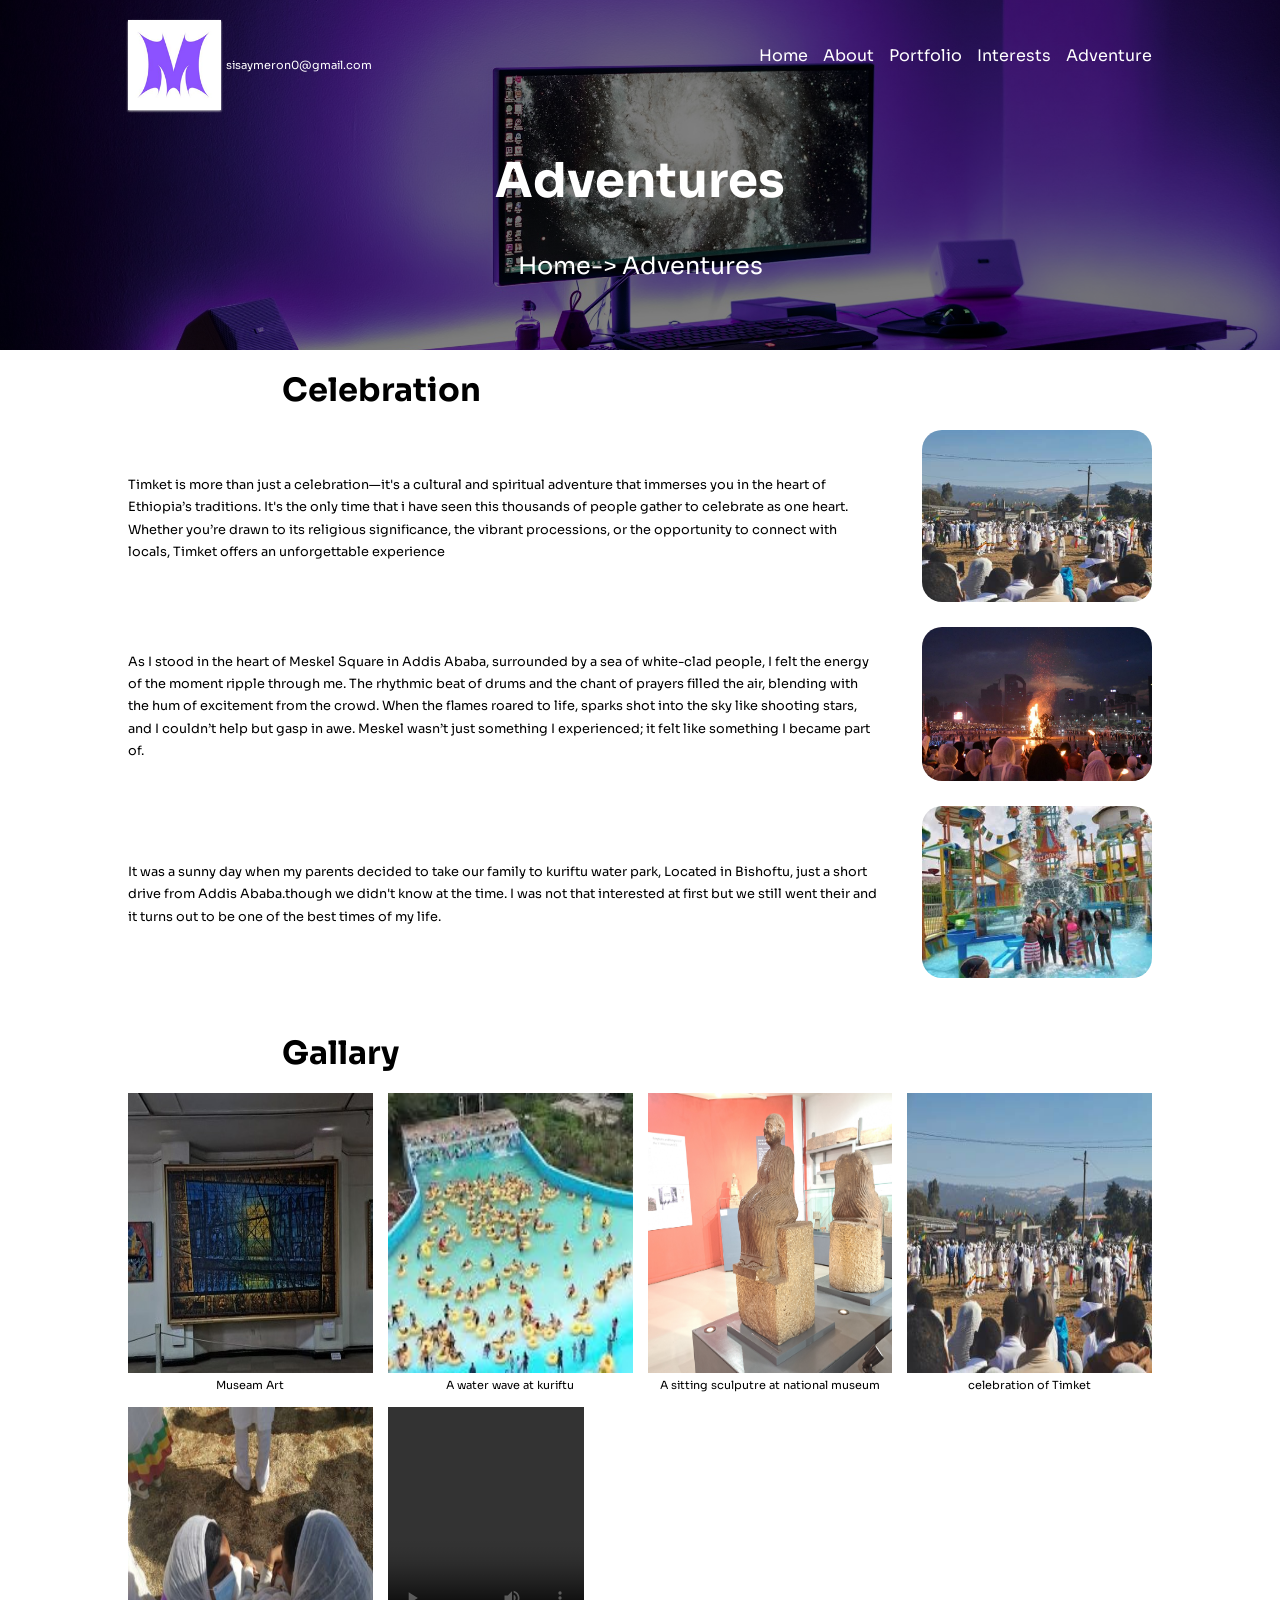
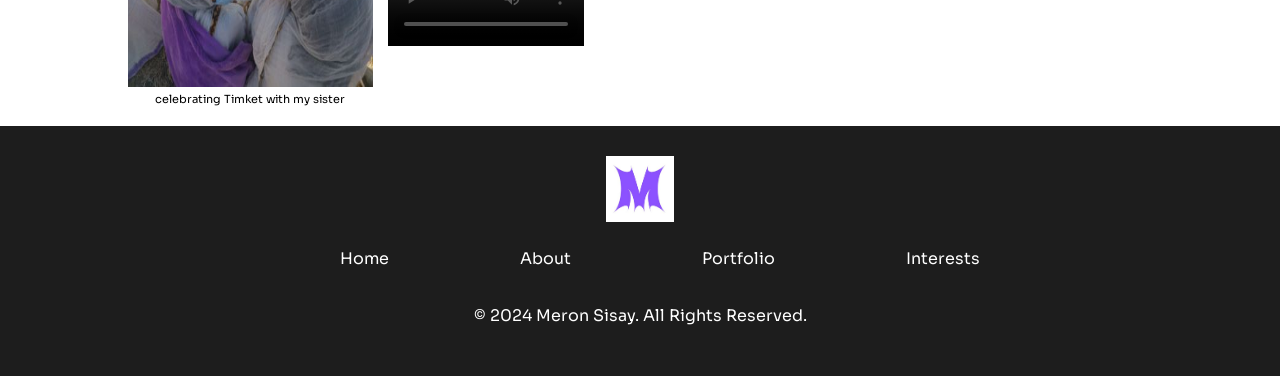
<file: src/adventure.html>
<!DOCTYPE html>
<html lang="en">
  <head>
    <meta charset="UTF-8" />
    <meta name="viewport" content="width=device-width, initial-scale=1.0" />
    <link rel="preconnect" href="https://fonts.googleapis.com" />
    <link rel="preconnect" href="https://fonts.gstatic.com" crossorigin />
    <link
      href="https://fonts.googleapis.com/css2?family=Montserrat:ital,wght@0,100..900;1,100..900&family=Roboto:ital,wght@0,100;0,300;0,400;0,500;0,700;0,900;1,100;1,300;1,400;1,500;1,700;1,900&family=Sora:wght@100..800&display=swap"
      rel="stylesheet"
    />
    <link rel="stylesheet" href="./css/general.css" />
    <link rel="stylesheet" href="./css/styles.css" />
    <title>my profile</title>
  </head>
  <body>
    <header class="about-header">
      <nav class="nav_bar">
        <div class="logo">
          <img src="../images/logo1.png" alt="logo" />
          <div class="gmail">sisaymeron0@gmail.com</div>
        </div>
        <div class="menu2"><img src="../images/menu2.png" alt="menu" /></div>

        <ul class="nav_links" id="links">
          <li><a href="./home.html">Home</a></li>
          <li><a href="./about.html">About</a></li>
          <li><a href="./portfolio.html">Portfolio</a></li>
          <li><a href="./interest.html">Interests</a></li>
          <li><a href="./adventure.html">Adventure</a></li>
        </ul>
      </nav>
      <div class="sub-header">
        <h2>Adventures</h2>
        <div>
          <span>
            <a href="./home.html">Home</a>->
            <span>Adventures</span>
          </span>
        </div>
      </div>
    </header>

    <main class="adventure">
      <div class="celebration">
        <h3>Celebration</h3>
        <article>
          <p>
            Timket is more than just a celebration—it's a cultural and spiritual
            adventure that immerses you in the heart of Ethiopia’s traditions.
            It's the only time that i have seen this thousands of people gather
            to celebrate as one heart. Whether you’re drawn to its religious
            significance, the vibrant processions, or the opportunity to connect
            with locals, Timket offers an unforgettable experience
          </p>
          <figure>
            <img
              src="../images/adventure-image/timket-1.jpg"
              alt="Timket celebration"
            />
          </figure>
        </article>

        <article>
          <p>
            As I stood in the heart of Meskel Square in Addis Ababa, surrounded
            by a sea of white-clad people, I felt the energy of the moment
            ripple through me. The rhythmic beat of drums and the chant of
            prayers filled the air, blending with the hum of excitement from the
            crowd. When the flames roared to life, sparks shot into the sky like
            shooting stars, and I couldn’t help but gasp in awe. Meskel wasn’t
            just something I experienced; it felt like something I became part
            of.
          </p>

          <figure>
            <img
              src="../images/adventure-image/meskel.jpg"
              alt="Meskel celebration"
            />
          </figure>
        </article>
        <article>
          <p>
            It was a sunny day when my parents decided to take our family to
            kuriftu water park, Located in Bishoftu, just a short drive from
            Addis Ababa.though we didn't know at the time. I was not that
            interested at first but we still went their and it turns out to be
            one of the best times of my life.
          </p>

          <figure>
            <img
              src="../images/adventure-image/kuriftu-1.jpg"
              alt="kuriftu water-park"
            />
          </figure>

          <!-- <video controls width="400" height="400">
            <source src="./files/fam-2.mp4" type="video/mp4" />
          </video> -->
        </article>
      </div>

      <section class="gallary">
        <h3>Gallary</h3>
        <div>
          <figure>
            <img
              src="../images/adventure-image/museum-img-2.jpg"
              alt="Museam art"
            />
            <figcaption>Museam Art</figcaption>
          </figure>
          <figure>
            <img
              src="../images/adventure-image/adventure-at-kuriftu.jpg"
              alt="kuriftu water park"
            />
            <figcaption>A water wave at kuriftu</figcaption>
          </figure>
          <figure>
            <img
              src="../images/adventure-image/musim-img-5.jpg"
              alt="national museum"
            />
            <figcaption>A sitting sculputre at national museum</figcaption>
          </figure>

          <figure>
            <img
              src="../images/adventure-image/timket-1.jpg"
              alt="celebration of timket"
            />
            <figcaption>celebration of Timket</figcaption>
          </figure>

          <figure>
            <img
              src="../images/adventure-image/timket-3.jpg"
              alt="celebration of timket"
            />
            <figcaption>celebrating Timket with my sister</figcaption>
          </figure>

          <video width="80%" height="200px" controls>
            <source src="./files/family-dinner.mp4" />
            <track
              src="captions_en.vtt"
              kind="captions"
              srclang="en"
              label="english_captions"
            />
            <track
              src="captions_es.vtt"
              kind="captions"
              srclang="es"
              label="spanish_captions"
            />
          </video>
        </div>
      </section>
    </main>
    <footer>
      <div class="footer__container">
        <div class="footer-logo">
          <img src="../images/logo1.png" alt="My Logo" />
        </div>
        <nav aria-label="Footer Navigation">
          <ul>
            <li><a href="./home.html">Home</a></li>
            <li><a href="./about.html">About</a></li>
            <li><a href="./portfolio.html">Portfolio</a></li>
            <li><a href="./interest.html">Interests</a></li>
          </ul>
        </nav>
        <div class="footer-bottom">
          <p>&copy; 2024 Meron Sisay. All Rights Reserved.</p>
        </div>
      </div>
    </footer>
    <script src="./js/script.js"></script>
  </body>
</html>
</file>
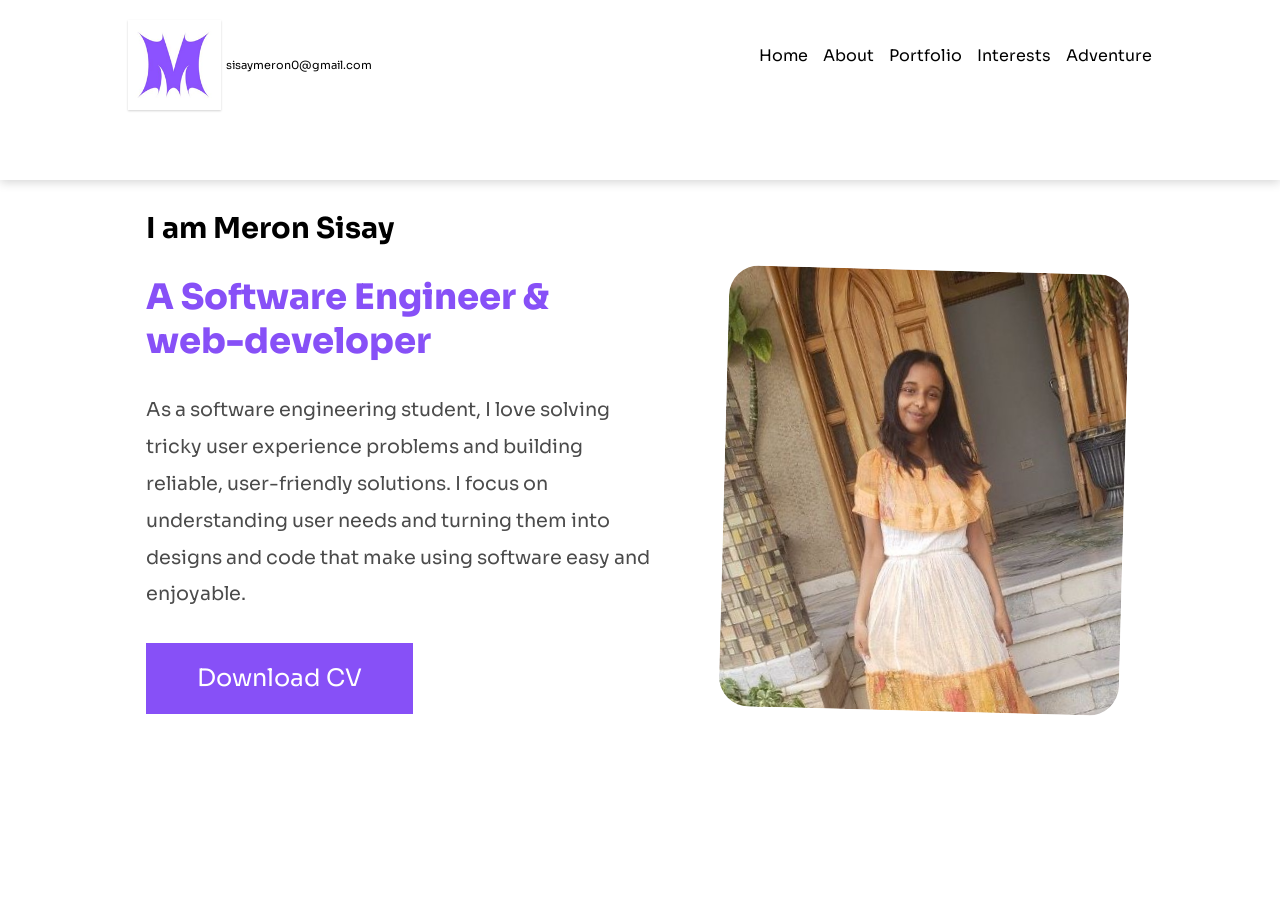
<file: src/home.html>
<!DOCTYPE html>
<html lang="en">
  <head>
    <meta charset="UTF-8" />
    <meta name="viewport" content="width=device-width, initial-scale=1.0" />
    <link rel="preconnect" href="https://fonts.googleapis.com" />
    <link rel="preconnect" href="https://fonts.gstatic.com" crossorigin />
    <link
      href="https://fonts.googleapis.com/css2?family=Montserrat:ital,wght@0,100..900;1,100..900&family=Roboto:ital,wght@0,100;0,300;0,400;0,500;0,700;0,900;1,100;1,300;1,400;1,500;1,700;1,900&family=Sora:wght@100..800&display=swap"
      rel="stylesheet"
    />
    <link rel="stylesheet" href="./css/general.css">
    <link rel="stylesheet" href="./css/styles.css" />
    <title>Home</title>
  </head>
  <body class="home-page">
    <!-- Header Content -->
    <header class="home_header">
      <nav class="nav_bar">
        <div class="logo"><img src="../images/logo1.png" alt="my logo" />
          <div class="gmail">sisaymeron0@gmail.com</div>
        </div>
        <ul class="nav_links" id="links">
          <li><a href="./home.html">Home</a></li>
          <li><a href="./about.html">About</a></li>
          <li><a href="./portfolio.html">Portfolio</a></li>
          <li><a href="./interest.html">Interests</a></li>
          <li><a href="./adventure.html">Adventure</a></li>
        </ul>
        <div class="menu"><img src="../images/menu.png" alt="menu" /></div>
      </nav>
    </header>

    <!-- home section -->
    <section class="home__container">
      <div class="home_containt">
        <span>I am Meron Sisay</span>
        <h1>
          A Software Engineer & <br />
          web-developer
        </h1>
        <div class="img1">
          <img src="../images/home-profile.jpg" alt="profile" />
        </div>
        <p>
          As a software engineering student, I love solving tricky user
          experience problems and building reliable, user-friendly solutions. I
          focus on understanding user needs and turning them into designs and
          code that make using software easy and enjoyable.
        </p>
        <a
          href="../src/videos_and_files/Meron-Sisay-FlowCV-Resume-20241119.pdf"
          download
          class="button"
          >Download CV</a
        >
      </div>
      <div class="img2">
        <img src="../images/home-profile.jpg" alt="profile" />
      </div>
    </section>

    <script src="./js/script.js"></script>
  </body>
</html>
</file>
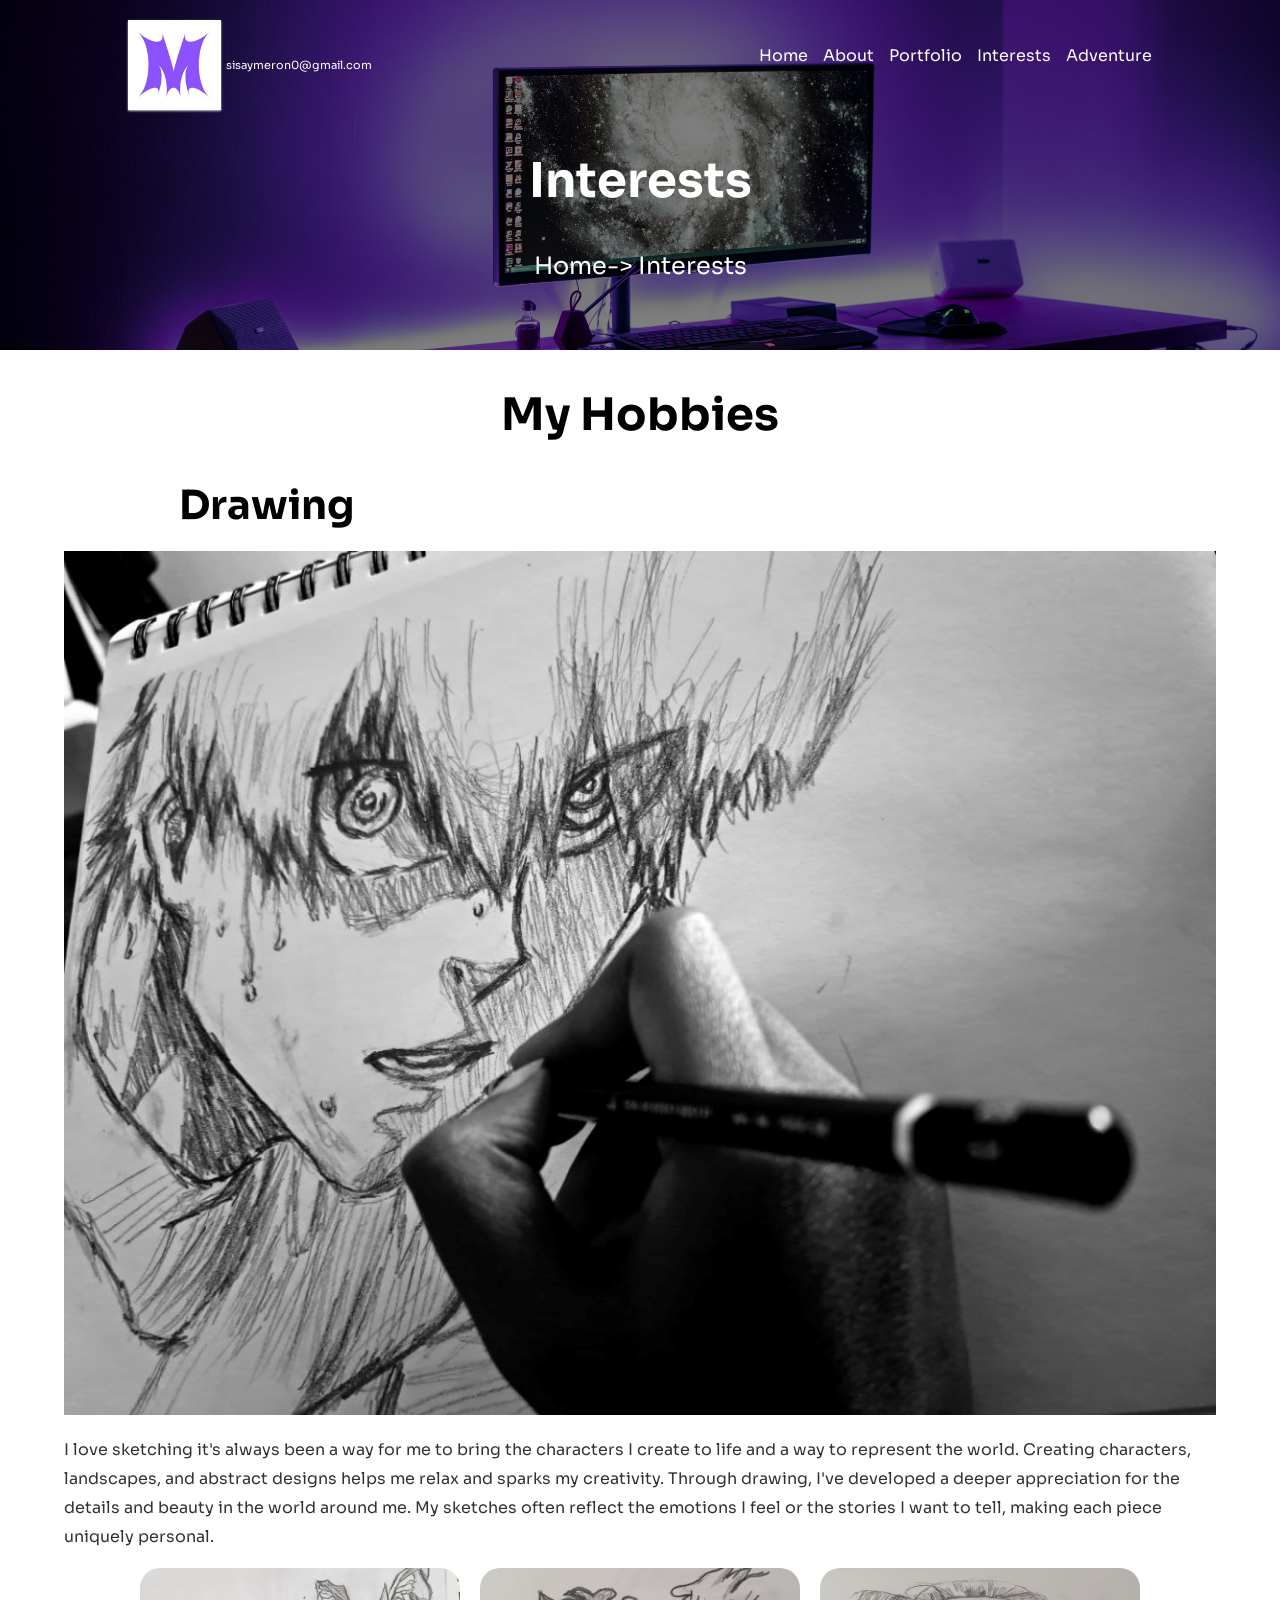
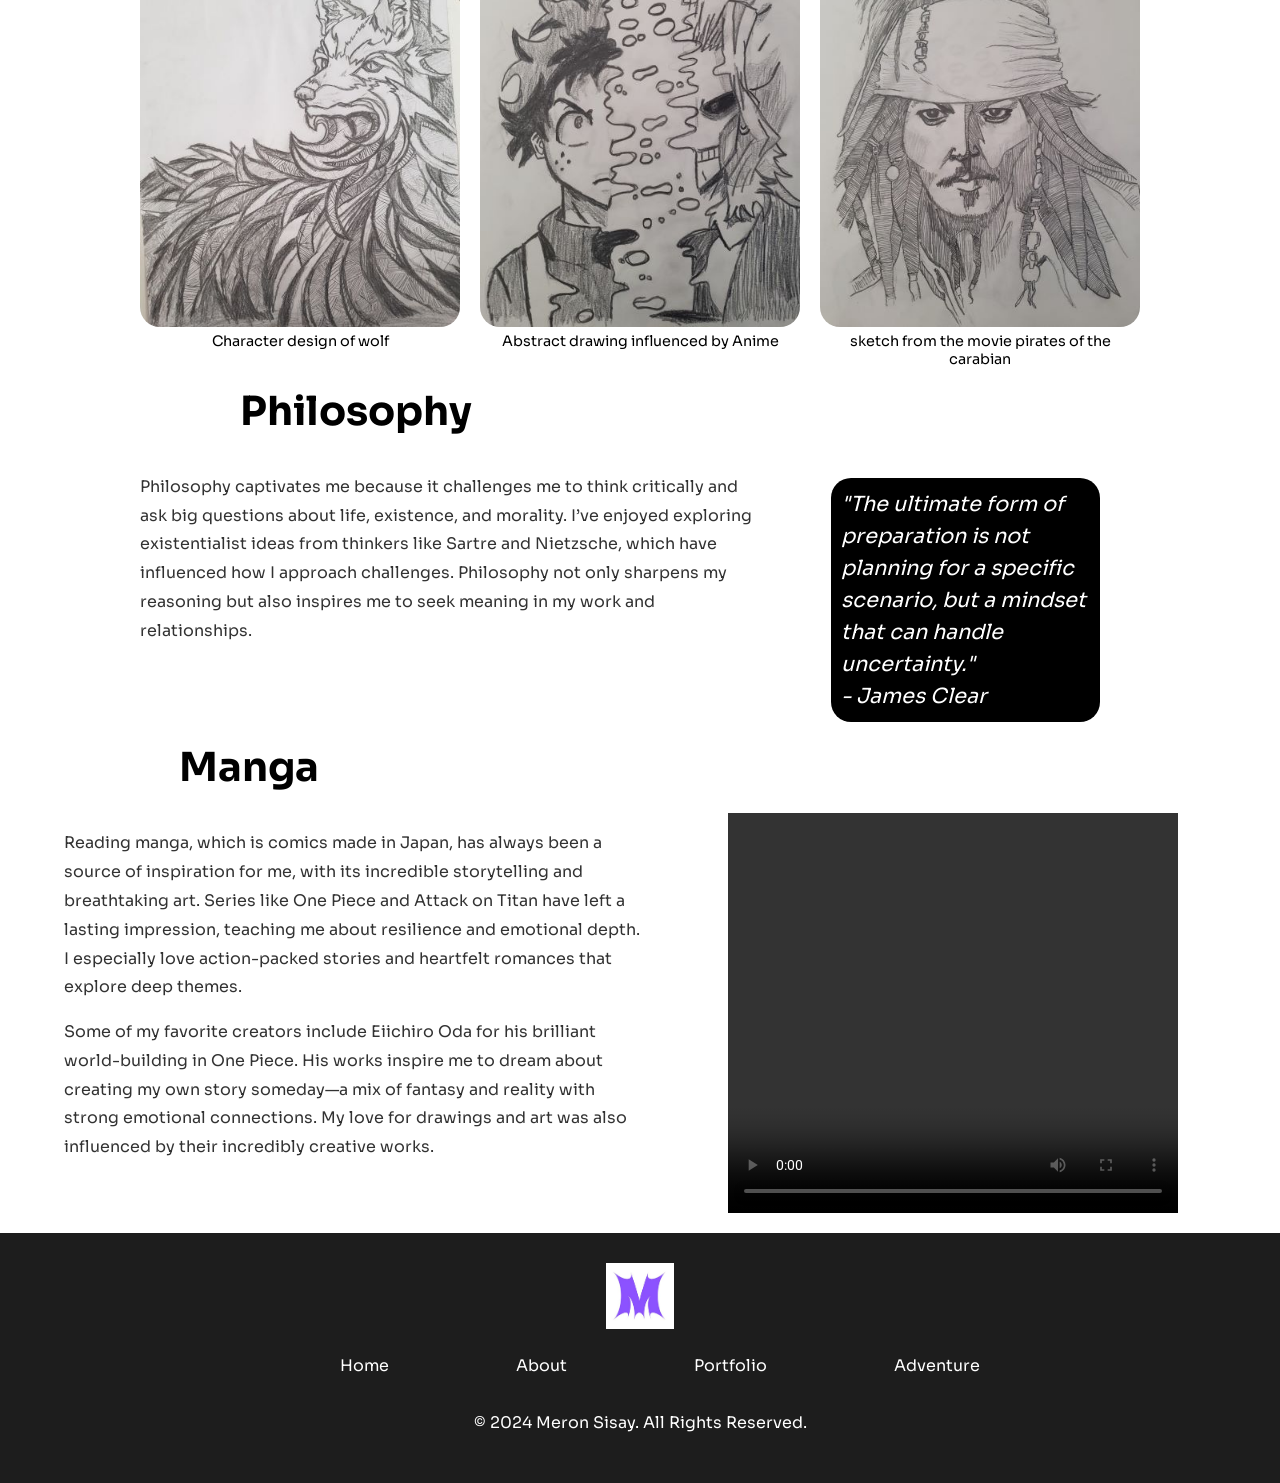
<file: src/interest.html>
<!DOCTYPE html>
<html lang="en">
  <head>
    <meta charset="UTF-8" />
    <meta name="viewport" content="width=device-width, initial-scale=1.0" />
    <link rel="preconnect" href="https://fonts.googleapis.com" />
    <link rel="preconnect" href="https://fonts.gstatic.com" crossorigin />
    <link
      href="https://fonts.googleapis.com/css2?family=Montserrat:ital,wght@0,100..900;1,100..900&family=Roboto:ital,wght@0,100;0,300;0,400;0,500;0,700;0,900;1,100;1,300;1,400;1,500;1,700;1,900&family=Sora:wght@100..800&display=swap"
      rel="stylesheet"
    />
     <link rel="stylesheet" href="./css/general.css">
    <link rel="stylesheet" href="./css/styles.css" />
    <title>my profile</title>
  </head>
  <body>
    <!-- Header Content-->
    <header class="about-header">
      <nav class="nav_bar">
        <div class="logo">
          <img src="../images/logo1.png" alt="logo" />
          <div class="gmail">sisaymeron0@gmail.com</div>
        </div>
           <div class="menu2"><img  src="../images/menu2.png" alt="menu">
      </div>
        <ul class="nav_links" id="links">
          <li><a href="./home.html">Home</a></li>
          <li><a href="./about.html">About</a></li>
          <li><a href="./portfolio.html">Portfolio</a></li>
          <li><a href="./interest.html">Interests</a></li>
          <li><a href="./adventure.html">Adventure</a></li>
        </ul>
      </nav>
      <div class="sub-header">
        <h2>Interests</h2>
        <div>
          <span>
            <a href="./home.html">Home</a>->
            <span>Interests</span>
          </span>
        </div>
      </div>
    </header>
    <!-- interests section -->
    <main class="Interests">
      <section class="banner">
        <h2>My Hobbies</h2>
        <h3>Drawing</h3>
        <img src="../images/interests/banner-img.jpg" alt="banner-drawing" />
        <p>
          I love sketching it's always been a way for me to bring the characters
          I create to life and a way to represent the world. Creating
          characters, landscapes, and abstract designs helps me relax and sparks
          my creativity. Through drawing, I've developed a deeper appreciation
          for the details and beauty in the world around me. My sketches often
          reflect the emotions I feel or the stories I want to tell, making each
          piece uniquely personal.
        </p>

        <div class="drawing">
          <figure>
            <img
              src="../images/interests/drawing-2.jpg"
              alt="Sketch of a wolf"
            />
            <figcaption>Character design of wolf</figcaption>
          </figure>
          <figure>
            <img
              src="../images/interests/drawing-3.jpg"
              alt="Abstract drawing"
            />
            <figcaption>Abstract drawing influenced by Anime</figcaption>
          </figure>
          <figure>
            <img
              src="../images/interests/drawing-1.jpg"
              alt="Portrait sketch"
            />
            <figcaption>
              sketch from the movie pirates of the carabian
            </figcaption>
          </figure>
        </div>
      </section>
      <section class="philosophy">
        <h3>Philosophy</h3>
        <div>
          <p>
            Philosophy captivates me because it challenges me to think
            critically and ask big questions about life, existence, and
            morality. I’ve enjoyed exploring existentialist ideas from thinkers
            like Sartre and Nietzsche, which have influenced how I approach
            challenges. Philosophy not only sharpens my reasoning but also
            inspires me to seek meaning in my work and relationships.
          </p>
          <blockquote>
            <em
              >"The ultimate form of preparation is not planning for a specific
              scenario, but a mindset that can handle uncertainty." <br />-
              James Clear</em
            >
          </blockquote>
        </div>
      </section>
      <section class="manga">
        <h3>Manga</h3>
        <div class="flex">
          <div>
            <p>
              Reading manga, which is comics made in Japan, has always been a
              source of inspiration for me, with its incredible storytelling and
              breathtaking art. Series like One Piece and Attack on Titan have
              left a lasting impression, teaching me about resilience and
              emotional depth. I especially love action-packed stories and
              heartfelt romances that explore deep themes.
            </p>
            <p class="d_none">
              Some of my favorite creators include Eiichiro Oda for his
              brilliant world-building in One Piece. His works inspire me to
              dream about creating my own story someday—a mix of fantasy and
              reality with strong emotional connections. My love for drawings
              and art was also influenced by their incredibly creative works.
            </p>
          </div>

          <video controls width="300" height="400">
            <source
              src="./files/video_2025-01-06_15-19-55.mp4"
              type="video/mp4"
            />
          </video>
        </div>

  
      </section>
    </main>
    <footer>
      <div class="footer__container">
        <div class="footer-logo">
          <img src="../images/logo1.png" alt="My Logo" />
        </div>
        <nav aria-label="Footer Navigation">
          <ul>
            <li><a href="./home.html">Home</a></li>
            <li><a href="./about.html">About</a></li>
            <li><a href="./portfolio.html">Portfolio</a></li>
            <li><a href="./adventure.html">Adventure</a></li>
          </ul>
        </nav>
        <div class="footer-bottom">
          <p>&copy; 2024 Meron Sisay. All Rights Reserved.</p>
        </div>
      </div>
    </footer>
       <script src="./js/script.js"></script>
  </body>
</html>
</file>
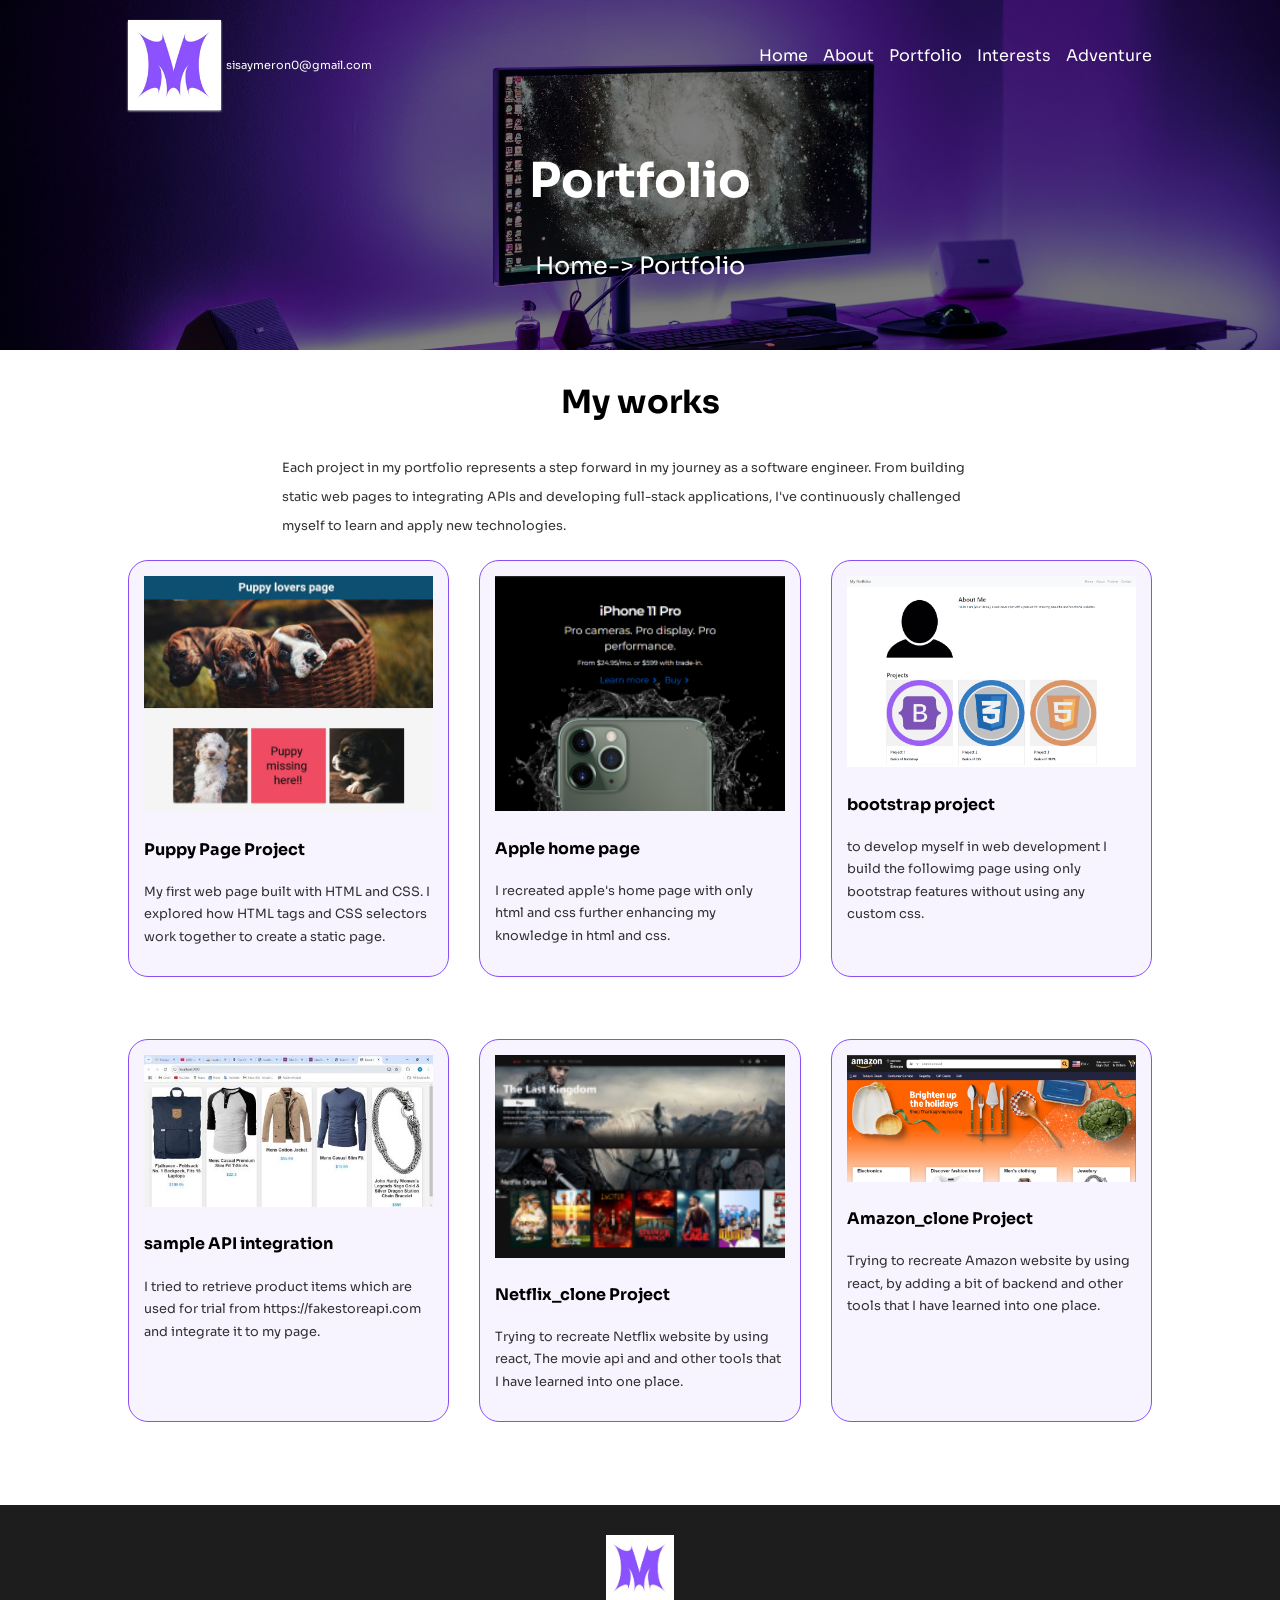
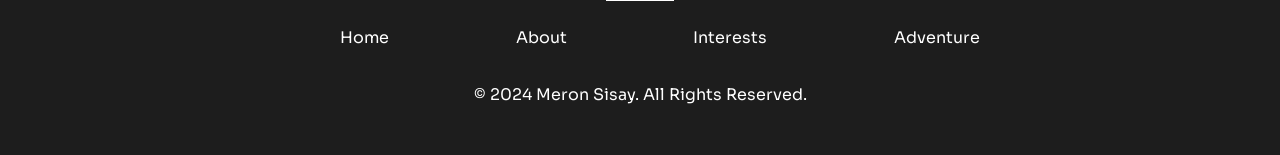
<file: src/portfolio.html>
<!DOCTYPE html>
<html lang="en">
  <head>
    <meta charset="UTF-8" />
    <meta name="viewport" content="width=device-width, initial-scale=1.0" />
    <link rel="preconnect" href="https://fonts.googleapis.com" />
    <link rel="preconnect" href="https://fonts.gstatic.com" crossorigin />
    <link rel="stylesheet" href="./css/general.css" />
    <link
      href="https://fonts.googleapis.com/css2?family=Montserrat:ital,wght@0,100..900;1,100..900&family=Roboto:ital,wght@0,100;0,300;0,400;0,500;0,700;0,900;1,100;1,300;1,400;1,500;1,700;1,900&family=Sora:wght@100..800&display=swap"
      rel="stylesheet"
    />
    <link rel="stylesheet" href="./css/styles.css" />
    <title>My Portfilo</title>
  </head>
  <body>
    <!-- header section -->
    <header class="about-header">
      <nav class="nav_bar">
        <div class="logo">
          <img src="../images/logo1.png" alt="logo" />
          <div class="gmail">sisaymeron0@gmail.com</div>
        </div>
        <div class="menu2"><img  src="../images/menu2.png" alt="menu">
      </div>
        <ul class="nav_links" id="links">
          <li><a href="./home.html">Home</a></li>
          <li><a href="./about.html">About</a></li>
          <li><a href="./portfolio.html">Portfolio</a></li>
          <li><a href="./interest.html">Interests</a></li>
          <li><a href="./adventure.html">Adventure</a></li>
        </ul>
      </nav>
      <div class="sub-header">
        <h2>Portfolio</h2>
        <div>
          <span>
            <a href="./home.html">Home</a>->
            <span>Portfolio</span>
          </span>
        </div>
      </div>
    </header>
    <!-- portfolio section -->
    <main class="portfolio">
      <div class="intro">
        <h3>My works</h3>
        <p>
          Each project in my portfolio represents a step forward in my journey
          as a software engineer. From building static web pages to integrating
          APIs and developing full-stack applications, I've continuously
          challenged myself to learn and apply new technologies.
        </p>
      </div>

      <div class="myWorks">
        <article>
          <a href="#">
            <img
              src="../images/portifolio-image/puppy-lovers-page-design.jpg"
              alt="Puppy Page Project"
            />
            <div>
              <h4>Puppy Page Project</h4>
              <p>
                My first web page built with HTML and CSS. I explored how HTML
                tags and CSS selectors work together to create a static page.
              </p>
            </div>
          </a>
        </article>
        <article>
          <a href="https://dulcet-strudel-c6e841.netlify.app">
            <img src="../images/portifolio-image/apple.png" alt="portfolio-2" />

            <div>
              <h4>Apple home page</h4>
              <p>
                I recreated apple's home page with only html and css further
                enhancing my knowledge in html and css.
              </p>
            </div>
          </a>
        </article>

        <article>
          <a href="#">
            <img
              src="../images/portifolio-image/full screen view.png"
              alt="bootstrap project"
            />

            <div>
              <h4>bootstrap project</h4>
              <p>
                to develop myself in web development I build the followimg page
                using only bootstrap features without using any custom css.
              </p>
            </div>
          </a>
        </article>

        <article class="d_none">
          <a href="#">
            <img
              src="../images/portifolio-image/portifolio4.jpg"
              alt="portfolio-4"
            />

            <div>
              <h4>sample API integration</h4>
              <p>
                I tried to retrieve product items which are used for trial from
                https://fakestoreapi.com and integrate it to my page.
              </p>
            </div>
          </a>
        </article>
        <article>
          <a href="https://meronsis-netfilx-clone-project.netlify.app/">
            <img
              src="../images/portifolio-image/Netflix_clone.png"
              alt="Netflix_clone"
            />

            <div>
              <h4>Netflix_clone Project</h4>
              <p>
                Trying to recreate Netflix website by using react, The movie api
                and and other tools that I have learned into one place.
              </p>
            </div>
          </a>
        </article>
        <article class="d_none">
          <a href="https://meronsis-amazon-clone.netlify.app/">
            <img
              src="../images/portifolio-image/portifolio5.png"
              alt="Amazon_clone"
            />

            <div>
              <h4>Amazon_clone Project</h4>
              <p>
                Trying to recreate Amazon website by using react, by adding a
                bit of backend and other tools that I have learned into one
                place.
              </p>
            </div>
          </a>
        </article>
      </div>
    </main>
    <footer>
      <div class="footer__container">
        <div class="footer-logo">
          <img src="../images/logo1.png" alt="My Logo" />
        </div>
        <nav aria-label="Footer Navigation">
          <ul>
            <li><a href="./home.html">Home</a></li>

            <li><a href="./portfolio.html">About</a></li>
            <li><a href="./interest.html">Interests</a></li>
            <li><a href="./adventure.html">Adventure</a></li>
          </ul>
        </nav>
        <div class="footer-bottom">
          <p>&copy; 2024 Meron Sisay. All Rights Reserved.</p>
        </div>
      </div>
    </footer>
    <script src="./js/script.js"></script>
  </body>
</html>
</file>
<file: css/general.css>
body {
  margin: 0;
  padding: 0;
  font-size: 16px;
  font-family: "Sora", serif;
  --brand-color: #8750f7;
}
img {
  width: 100%;
}
a {
  text-decoration: none;
  color: black;
}
li {
  list-style: none;
}
.home_header {
  width: 100%;
  height: 20vh;
  box-shadow: 0px 2px 10px lightgrey;
  /* padding: 10px 30px; */
}
.nav_bar {
  width: 85%;
  margin: 0 auto;
  padding-top: 20px;
  display: flex;
  justify-content: space-between;
  align-items: center;
  position: relative;
}
.nav_bar img {
  height: 10vh;
  box-shadow: 0px 1px 2px lightgrey;
}

.nav_links {
  display: none;
  flex-direction: column;
  position: absolute;
  top: 15vh;
  left: 0;
  width: 100%;
  background-color: #b7a4dc;
  box-shadow: 2px 0px 10px lightgrey;
  z-index: 10;
  padding-left: 0;
  opacity: 0; 
  transform: translateY(-10px); 
  transition: opacity 0.5s ease, transform 0.8s ease; 
}
.nav_links.active {
  display: flex;
  opacity: 1; /* Fully visible */
  transform: translateY(0); /* Move into place */
}
.nav_links li {

  padding: 15px 0;
  text-align: center;
  border-bottom: 1px solid lightgray;
}

.nav_links li a {

  font-size: 1rem;
  transition: background-color 0.3s, color 0.3s;
}
.nav_links li:hover {
  background-color: #b08ff4;
  color: white;
}
.logo {
  display: flex;
  align-items: center;
  gap: 5px;
}
.gmail {
  display: none;
}
.menu img {
  width: 50px;
  height: 12vh;
  margin: 0 auto;
  border: 1px var(--brand-color) solid;
  border-radius: 5px;
  transition: width 0.3s, background-color 0.3s;
}
.menu.active img {
  width: 80px;
  height: 12vh;
  background-color: #9e73f5; 
}
@media (min-width: 768px) {
  .sub-header h2 {
    font-size: 3rem !important;
  }
}
@media (min-width: 769px) and (orientation: landscape) {
  #links {
    font-size: 1rem;
    display: flex;
    flex-direction: row;
    position: static;
    background-color: transparent;
    width: auto;
    box-shadow: none;
    opacity: 1;
    gap: 15px;
  }
  #links li {
    font-size: 0.8rem;
    border-bottom: none;
    background-color: #fff;
  }
  .nav_links li a:hover {
    text-decoration: underline;
    transition: 0.3s;
    color: var(--brand-color);
  }
  .menu {
    display: none;
  }
}
/* desktop view for home */
@media (min-width: 1024px) {
  .nav_bar {
    width: 80%;
  }
}

/* footer section */
footer {
  background-color: #1d1d1d;
  color: white;
  margin-top: 20px;
}
.footer__container {
  width: 60%;
  margin: 0 auto;
}
.footer__container ul {
  display: flex;
  justify-content: space-between;
  flex-wrap: wrap;
}
.footer__container .footer-logo {
  margin: 0 auto;
  width: 20%;
  height: 20%;
  padding: 30px 0 5px;
}
footer ul li a {
  text-decoration: none;
  color: white;
  font-size: 0.8rem;
}
footer ul li {
  list-style: none;
  padding-bottom: 10px;
}
footer ul li a:hover {
  text-decoration: underline;
  color: var(--brand-color);
}
.footer-bottom {
  text-align: center;
}
.footer-bottom p {
  padding: 10px 0 50px;
  margin: 0 auto;
}
@media (min-width: 768px) {
  .footer__container {
    max-width: 680px;
    font-size: 1rem;
  }
  .footer__container ul li a {
    font-size: 1rem;
  }
  .footer__container .footer-logo {
    width: 10%;
    height: 10%;
  }
}

.about-header {
  max-width: 100%;
  height: 350px;
  background: linear-gradient(rgba(0, 0, 0, 0.5), rgba(0, 0, 0, 0.5)),
    url("../images/navigation\ image.jpg");
  background-position: center;
  background-repeat: no-repeat;
  background-size: cover;
  color: white;
}

.about-header .nav_links li{
background-color: transparent !important;
}
.about-header .nav_links a {
  color: white;
}
.sub-header {
  text-align: center;
}
.sub-header h2 {
  font-size: 2.5rem;
}
.sub-header div {
  font-size: 1.5rem;
}
.sub-header a {
  text-decoration: none;
  color: white;
}
.sub-header a:hover {
  text-decoration: underline;
  color: var(--brand-color);
}
 .about-header .nav_links{
    background-color:#1d1d1d;
}
.nav_links li:hover{
    background-color: var(--brand-color);
}
.menu2 img {
   width: 70px;
  height: 14vh;
  border: none;
  transition: width 0.3s, background-color 0.3s;
  box-shadow: none !important;
}
.menu2.active img {
  width: 80px;

}
@media (min-width: 769px) {
  .menu2 {
    display: none;
    width: 70px;
  }
}
</file>
<file: css/styles.css>
/* home page css */

.home_header {
  width: 100%;
  height: 20vh;
  box-shadow: 0px 2px 10px lightgrey;
  /* padding: 10px 30px; */
}
/* home section */
.home__container {
  width: 85%;
  margin: 30px auto;
}
.home__container span {
  font-size: 1.4rem;
  font-weight: bold;
}

.home__container h1 {
  color: var(--brand-color);
  font-size: 1.6rem;
  font-weight: 800;
}
.home__container img {
  border-radius: 30px;
  max-width: 550px;
  transform: rotate(1.5deg);
  /* margin: 0 auto; */
}
.img2 {
  display: none;
}
.home__container p {
  font-size: 0.85rem;
  line-height: 1.4rem;
  opacity: 0.7;
  margin-bottom: 30px;
}
.home__container .button {
  text-decoration: none;
  padding: 4% 10%;
  background-color: var(--brand-color);
  color: white;
}
.home__container .button:hover {
  background-color: #6920fd;
  color: white;
}
@media (orientation: landscape) and (min-width: 476px) {
  .home_header {
    height: 28vh;
  }
}
/* tablet portrait home view */
@media (min-width: 768px) {
  .img1 img {
    display: none;
  }
  .gmail {
    display: block;
    font-size: 0.7rem;
  }
  .img2 {
    display: block;
  }
  .home__container {
    display: flex;
    justify-content: space-around;
    gap: 30px;
  }
  .home__container div {
    width: 50%;
  }

  .home__container p {
    font-size: 1rem;
    line-height: 1.8rem;
  }
  .home__container img {
    margin-top: 60px;
    max-width: 350px;
  }
  .sub-header h2 {
    font-size: 3rem !important;
  }
}
/* tablet landscape view for home */
@media (min-width: 769px) and (orientation: landscape) {
  .home__container {
    width: 90%;
  }
  .home__container img {
    max-width: 70%;
  }
}
/* desktop view for home */
@media (min-width: 1024px) {
  .home_header {
    height: 20vh;
  }
  .nav_bar {
    width: 80%;
  }

  .home__container {
    width: 80%;
  }
  .home__container span {
    font-size: 1.8rem;
  }
  .home__container h1 {
    font-size: 2.2rem;
  }
  .home__container p {
    font-size: 1.2rem;
    line-height: 2.3rem;
    margin-bottom: 50px;
  }
  .home_containt {
    width: 80%;
  }
  .home__container .img2 {
    width: 40%;
  }
  .button {
    font-size: 1.5rem;
  }
  .home__container img {
    max-width: 400px;
  }
}
/* home view end */

/* about view */


/* Education section */
.about__container {
  width: 85%;
  margin: 0 auto;
}
.about__container h3 {
  font-size: 1.6rem;
  text-align: left;
}
.tablesm {
  width: 95%;
  border-collapse: collapse;
  margin: 0 auto;
}

table,
th,
td {
  border: 1.5px solid var(--brand-color);
}
td p {
  font-size: 0.8rem;
  opacity: 0.8;
}
td {
  padding: 1% 0 3px 5%;
}
.year {
  font-weight: bold;
}
.plan__section ol {
  padding: 0;
}
.plan__section li {
  width: 90%;
  text-align: left;
  list-style: none;
  font-size: 0.8rem;
  line-height: 1.4rem;
  opacity: 0.8;
  border: 2px solid var(--brand-color);
  margin-bottom: 20px;
  padding: 10px;
  border-radius: 20px;
  box-shadow: 0px 1px 5px lightgrey;
}
.tablelg {
  display: none;
}

@media (min-width: 576px) {
  .tablesm {
    display: none;
  }
  .tablelg {
    width: 100%;
    display: block;
    border-collapse: collapse;
    border: none;
    font-size: 1rem;
    line-height: 2rem;
  }
  .tablelg th {
    width: 1%;
  }
  .plan__section ol {
    display: flex;
    justify-content: space-between;
    gap: 4%;
  }
  .plan__section li {
    font-size: 1rem;
    line-height: 2rem;
  }
}
@media (min-width: 1024px) {
  .about__container {
    display: flex;
    justify-content: space-between;
    gap: 5%;
  }
  .plan__section ol {
    display: block;
  }

  .tablelg th {
    width: 760px;
  }
}

/* portfolio styling */
.portfolio {
  width: 90%;
  margin: 0 auto;
}
.portfolio h3 {
  font-size: 2rem;
  text-align: center;
}
.portfolio p {
  font-size: 0.8rem;
  line-height: 1.4rem;
  opacity: 0.8;
}
.myWorks {
  display: grid;
  grid-template-columns: 1fr;
}
.myWorks article {
  border: 1px var(--brand-color) solid;
  border-radius: 20px;
  background-color: #f8f4ff;
  padding: 15px;
  margin-bottom: 10%;
}
.d_none {
  display: none;
}

@media (min-width: 500px) {
  .myWorks {
    grid-template-columns: repeat(2, 1fr);
    gap: 15px;
  }
}
@media (min-width: 768px) {
  .intro p {
    width: 70%;
    margin: 0 auto;
    line-height: 1.8rem;
    margin-bottom: 20px;
  }
  .myWorks {
    grid-template-columns: repeat(3, 1fr);
    gap: 5%px;
    margin-bottom: 5%;
  }
  .d_none {
    display: flex;
  }
}

@media (min-width: 1024px) {
  .portfolio {
    width: 80%;
  }
  .myWorks {
    max-height: 960px;
    gap: 30px;
  }
}

/* interests styling */
.Interests {
  width: 90%;
  margin: 10px auto;
}
.Interests h3 {
  font-size: 1.5rem;
  width: 80%;
  margin: 0 auto;
  margin-bottom: 20px;
}
.banner h2 {
  font-size: 2rem;
  text-align: center;
}
.Interests p {
  font-size: 0.8rem;
  line-height: 1.4rem;
  opacity: 0.8;
}
.drawing {
  width: 100%;
  display: flex;
  justify-content: space-between;
  flex-direction: column;
  flex-wrap: wrap;
}
.drawing figure {
  width: 75%;
  margin: 8px auto;
}
.drawing figure img {
  border-radius: 20px;
}
.drawing figcaption {
  font-size: 0.65rem;
  text-align: center;
}
.philosophy blockquote {
  background-color: #000;
  color: white;
  border-radius: 20px;
  padding: 10px;
  line-height: 1.4rem;
  margin-left: 0;
}
.manga video {
  /* width: 90%; */
  width: 280px;
  height: 300px;

  margin: 0 auto;
}

@media (min-width: 500px) {
  .drawing {
    flex-direction: row;
  }
  .drawing figure {
    width: 230px;
    margin: 0 0 10px;
  }
  .drawing img {
    height: 88%;
  }
}
@media (min-width: 676px) {
  .Interests p {
    font-size: 1rem;
    line-height: 1.8rem;
  }
  .drawing figure {
    width: 32%;
  }
  .drawing figcaption {
    font-size: 0.9rem;
  }
  .philosophy blockquote {
    max-width: 560px;
    font-size: 1.3rem;
    line-height: 2rem;
  }
  .flex {
    display: flex;
    gap: 10px;
  }

  .flex video {
    width: 40%;
    max-height: 400px;
  }
}
@media (min-width: 1024px) {
  .banner h2 {
    font-size: 2.8rem;
  }
  .Interests h3 {
    font-size: 2.5rem;
  }
  .drawing {
    max-width: 1000px;
    margin: 0 auto;
  }
  .philosophy div {
    display: flex;
    justify-content: space-around;
    gap: 70px;
  }
  .philosophy {
    margin: 0 auto;
    max-width: 1000px;
  }
  .flex {
    max-height: 1000px;
    gap: 50px;
  }
  .flex div {
    width: 50%;
  }
  .flex video {
    width: 450px;
    height: 500px;
  }
}
/* Adventure styling*/
figure {
  margin: 0;
}
figcaption {
  font-size: 0.7rem;
  text-align: center;
}
.adventure {
  width: 90%;
  margin: 0 auto;
  max-width: 1100px;
}
.adventure h3 {
  width: 70%;
  font-size: 2rem;
  margin: 20px auto;
}
.adventure p {
  font-size: 0.8rem;
  line-height: 1.4rem;
}
.celebration img {
  border-radius: 20px;
}
.gallary div {
  display: grid;
  grid-template-columns: repeat(2, 1fr);
  gap: 3%;
}

.gallary img,
.gallary video {
  height: 80%;
}
@media (min-width: 500px) {
  .celebration article {
    display: flex;
    align-items: center;
    gap: 4%;
    margin-bottom: 20px;
  }
  .celebration p {
    width: 80%;
  }
  .celebration img {
    max-width: 250px;
  }
}
@media (min-width: 768px) {
  .celebration {
    margin-bottom: 50px;
  }
  .adventure {
    width: 80%;
  }
  .gallary img {
    height: 360px;
  }
  .gallary p {
    font-size: 1rem;
    line-height: 1.8rem;
  }
}
@media (min-width: 1024px) {
  .gallary div {
    grid-template-columns: repeat(3, 1fr);
    gap: 3%;
  }
  .gallary img {
    height: 280px;
  }
}
@media (min-width: 1280px) {
  .gallary div {
    grid-template-columns: repeat(4, 1fr);
    gap: 15px;
  }
}
</file>
<file: src/css/general.css>
body {
  margin: 0;
  padding: 0;
  font-size: 16px;
  font-family: "Sora", serif;
  --brand-color: #8750f7;
}
img {
  width: 100%;
}
a {
  text-decoration: none;
  color: black;
}
li {
  list-style: none;
}
.home_header {
  width: 100%;
  height: 20vh;
  box-shadow: 0px 2px 10px lightgrey;
  /* padding: 10px 30px; */
}
.nav_bar {
  width: 85%;
  margin: 0 auto;
  padding-top: 20px;
  display: flex;
  justify-content: space-between;
  align-items: center;
  position: relative;
}
.nav_bar img {
  height: 10vh;
  box-shadow: 0px 1px 2px lightgrey;
}

.nav_links {
  display: none;
  flex-direction: column;
  position: absolute;
  top: 15vh;
  left: 0;
  width: 100%;
  background-color: #b7a4dc;
  box-shadow: 2px 0px 10px lightgrey;
  z-index: 10;
  padding-left: 0;
  opacity: 0; 
  transform: translateY(-10px); 
  transition: opacity 0.5s ease, transform 0.8s ease; 
}
.nav_links.active {
  display: flex;
  opacity: 1; /* Fully visible */
  transform: translateY(0); /* Move into place */
}
.nav_links li {

  padding: 15px 0;
  text-align: center;
  border-bottom: 1px solid lightgray;
}

.nav_links li a {

  font-size: 1rem;
  transition: background-color 0.3s, color 0.3s;
}
.nav_links li:hover {
  background-color: #b08ff4;
  color: white;
}
.logo {
  display: flex;
  align-items: center;
  gap: 5px;
}
.gmail {
  display: none;
}
.menu img {
  width: 50px;
  height: 12vh;
  margin: 0 auto;
  border: 1px var(--brand-color) solid;
  border-radius: 5px;
  transition: width 0.3s, background-color 0.3s;
}
.menu.active img {
  width: 80px;
  height: 12vh;
  background-color: #9e73f5; 
}
@media (min-width: 768px) {
  .sub-header h2 {
    font-size: 3rem !important;
  }
}
@media (min-width: 769px) and (orientation: landscape) {
  #links {
    font-size: 1rem;
    display: flex;
    flex-direction: row;
    position: static;
    background-color: transparent;
    width: auto;
    box-shadow: none;
    opacity: 1;
    gap: 15px;
  }
  #links li {
    font-size: 0.8rem;
    border-bottom: none;
    background-color: #fff;
  }
  .nav_links li a:hover {
    text-decoration: underline;
    transition: 0.3s;
    color: var(--brand-color);
  }
  .menu {
    display: none;
  }
}
/* desktop view for home */
@media (min-width: 1024px) {
  .nav_bar {
    width: 80%;
  }
}

/* footer section */
footer {
  background-color: #1d1d1d;
  color: white;
  margin-top: 20px;
}
.footer__container {
  width: 60%;
  margin: 0 auto;
}
.footer__container ul {
  display: flex;
  justify-content: space-between;
  flex-wrap: wrap;
}
.footer__container .footer-logo {
  margin: 0 auto;
  width: 20%;
  height: 20%;
  padding: 30px 0 5px;
}
footer ul li a {
  text-decoration: none;
  color: white;
  font-size: 0.8rem;
}
footer ul li {
  list-style: none;
  padding-bottom: 10px;
}
footer ul li a:hover {
  text-decoration: underline;
  color: var(--brand-color);
}
.footer-bottom {
  text-align: center;
}
.footer-bottom p {
  padding: 10px 0 50px;
  margin: 0 auto;
}
@media (min-width: 768px) {
  .footer__container {
    max-width: 680px;
    font-size: 1rem;
  }
  .footer__container ul li a {
    font-size: 1rem;
  }
  .footer__container .footer-logo {
    width: 10%;
    height: 10%;
  }
}

.about-header {
  max-width: 100%;
  height: 350px;
  background: linear-gradient(rgba(0, 0, 0, 0.5), rgba(0, 0, 0, 0.5)),
    url("../../images/navigation\ image.jpg");
  background-position: center;
  background-repeat: no-repeat;
  background-size: cover;
  color: white;
}

.about-header .nav_links li{
background-color: transparent !important;
}
.about-header .nav_links a {
  color: white;
}
.sub-header {
  text-align: center;
}
.sub-header h2 {
  font-size: 2.5rem;
}
.sub-header div {
  font-size: 1.5rem;
}
.sub-header a {
  text-decoration: none;
  color: white;
}
.sub-header a:hover {
  text-decoration: underline;
  color: var(--brand-color);
}
 .about-header .nav_links{
    background-color:#1d1d1d;
}
.nav_links li:hover{
    background-color: var(--brand-color);
}
.menu2 img {
   width: 70px;
  height: 14vh;
  border: none;
  transition: width 0.3s, background-color 0.3s;
  box-shadow: none !important;
}
.menu2.active img {
  width: 80px;

}
@media (min-width: 769px) {
  .menu2 {
    display: none;
    width: 70px;
  }
}
</file>
<file: src/css/styles.css>
/* home page css */

.home_header {
  width: 100%;
  height: 20vh;
  box-shadow: 0px 2px 10px lightgrey;
  /* padding: 10px 30px; */
}
/* home section */
.home__container {
  width: 85%;
  margin: 30px auto;
}
.home__container span {
  font-size: 1.4rem;
  font-weight: bold;
}

.home__container h1 {
  color: var(--brand-color);
  font-size: 1.6rem;
  font-weight: 800;
}
.home__container img {
  border-radius: 30px;
  max-width: 550px;
  transform: rotate(1.5deg);
  /* margin: 0 auto; */
}
.img2 {
  display: none;
}
.home__container p {
  font-size: 0.85rem;
  line-height: 1.4rem;
  opacity: 0.7;
  margin-bottom: 30px;
}
.home__container .button {
  text-decoration: none;
  padding: 4% 10%;
  background-color: var(--brand-color);
  color: white;
}
.home__container .button:hover {
  background-color: #6920fd;
  color: white;
}
@media (orientation: landscape) and (min-width: 476px) {
  .home_header {
    height: 28vh;
  }
}
/* tablet portrait home view */
@media (min-width: 768px) {
  .img1 img {
    display: none;
  }
  .gmail {
    display: block;
    font-size: 0.7rem;
  }
  .img2 {
    display: block;
  }
  .home__container {
    display: flex;
    justify-content: space-around;
    gap: 30px;
  }
  .home__container div {
    width: 50%;
  }

  .home__container p {
    font-size: 1rem;
    line-height: 1.8rem;
  }
  .home__container img {
    margin-top: 60px;
    max-width: 350px;
  }
  .sub-header h2 {
    font-size: 3rem !important;
  }
}
/* tablet landscape view for home */
@media (min-width: 769px) and (orientation: landscape) {
  .home__container {
    width: 90%;
  }
  .home__container img {
    max-width: 70%;
  }
}
/* desktop view for home */
@media (min-width: 1024px) {
  .home_header {
    height: 20vh;
  }
  .nav_bar {
    width: 80%;
  }

  .home__container {
    width: 80%;
  }
  .home__container span {
    font-size: 1.8rem;
  }
  .home__container h1 {
    font-size: 2.2rem;
  }
  .home__container p {
    font-size: 1.2rem;
    line-height: 2.3rem;
    margin-bottom: 50px;
  }
  .home_containt {
    width: 80%;
  }
  .home__container .img2 {
    width: 40%;
  }
  .button {
    font-size: 1.5rem;
  }
  .home__container img {
    max-width: 400px;
  }
}
/* home view end */

/* about view */


/* Education section */
.about__container {
  width: 85%;
  margin: 0 auto;
}
.about__container h3 {
  font-size: 1.6rem;
  text-align: left;
}
.tablesm {
  width: 95%;
  border-collapse: collapse;
  margin: 0 auto;
}

table,
th,
td {
  border: 1.5px solid var(--brand-color);
}
td p {
  font-size: 0.8rem;
  opacity: 0.8;
}
td {
  padding: 1% 0 3px 5%;
}
.year {
  font-weight: bold;
}
.plan__section ol {
  padding: 0;
}
.plan__section li {
  width: 90%;
  text-align: left;
  list-style: none;
  font-size: 0.8rem;
  line-height: 1.4rem;
  opacity: 0.8;
  border: 2px solid var(--brand-color);
  margin-bottom: 20px;
  padding: 10px;
  border-radius: 20px;
  box-shadow: 0px 1px 5px lightgrey;
}
.tablelg {
  display: none;
}

@media (min-width: 576px) {
  .tablesm {
    display: none;
  }
  .tablelg {
    width: 100%;
    display: block;
    border-collapse: collapse;
    border: none;
    font-size: 1rem;
    line-height: 2rem;
  }
  .tablelg th {
    width: 1%;
  }
  .plan__section ol {
    display: flex;
    justify-content: space-between;
    gap: 4%;
  }
  .plan__section li {
    font-size: 1rem;
    line-height: 2rem;
  }
}
@media (min-width: 1024px) {
  .about__container {
    display: flex;
    justify-content: space-between;
    gap: 5%;
  }
  .plan__section ol {
    display: block;
  }

  .tablelg th {
    width: 760px;
  }
}

/* portfolio styling */
.portfolio {
  width: 90%;
  margin: 0 auto;
}
.portfolio h3 {
  font-size: 2rem;
  text-align: center;
}
.portfolio p {
  font-size: 0.8rem;
  line-height: 1.4rem;
  opacity: 0.8;
}
.myWorks {
  display: grid;
  grid-template-columns: 1fr;
}
.myWorks article {
  border: 1px var(--brand-color) solid;
  border-radius: 20px;
  background-color: #f8f4ff;
  padding: 15px;
  margin-bottom: 10%;
}
.d_none {
  display: none;
}

@media (min-width: 500px) {
  .myWorks {
    grid-template-columns: repeat(2, 1fr);
    gap: 15px;
  }
}
@media (min-width: 768px) {
  .intro p {
    width: 70%;
    margin: 0 auto;
    line-height: 1.8rem;
    margin-bottom: 20px;
  }
  .myWorks {
    grid-template-columns: repeat(3, 1fr);
    gap: 5%px;
    margin-bottom: 5%;
  }
  .d_none {
    display: flex;
  }
}

@media (min-width: 1024px) {
  .portfolio {
    width: 80%;
  }
  .myWorks {
    max-height: 960px;
    gap: 30px;
  }
}

/* interests styling */
.Interests {
  width: 90%;
  margin: 10px auto;
}
.Interests h3 {
  font-size: 1.5rem;
  width: 80%;
  margin: 0 auto;
  margin-bottom: 20px;
}
.banner h2 {
  font-size: 2rem;
  text-align: center;
}
.Interests p {
  font-size: 0.8rem;
  line-height: 1.4rem;
  opacity: 0.8;
}
.drawing {
  width: 100%;
  display: flex;
  justify-content: space-between;
  flex-direction: column;
  flex-wrap: wrap;
}
.drawing figure {
  width: 75%;
  margin: 8px auto;
}
.drawing figure img {
  border-radius: 20px;
}
.drawing figcaption {
  font-size: 0.65rem;
  text-align: center;
}
.philosophy blockquote {
  background-color: #000;
  color: white;
  border-radius: 20px;
  padding: 10px;
  line-height: 1.4rem;
  margin-left: 0;
}
.manga video {
  /* width: 90%; */
  width: 280px;
  height: 300px;

  margin: 0 auto;
}

@media (min-width: 500px) {
  .drawing {
    flex-direction: row;
  }
  .drawing figure {
    width: 230px;
    margin: 0 0 10px;
  }
  .drawing img {
    height: 88%;
  }
}
@media (min-width: 676px) {
  .Interests p {
    font-size: 1rem;
    line-height: 1.8rem;
  }
  .drawing figure {
    width: 32%;
  }
  .drawing figcaption {
    font-size: 0.9rem;
  }
  .philosophy blockquote {
    max-width: 560px;
    font-size: 1.3rem;
    line-height: 2rem;
  }
  .flex {
    display: flex;
    gap: 10px;
  }

  .flex video {
    width: 40%;
    max-height: 400px;
  }
}
@media (min-width: 1024px) {
  .banner h2 {
    font-size: 2.8rem;
  }
  .Interests h3 {
    font-size: 2.5rem;
  }
  .drawing {
    max-width: 1000px;
    margin: 0 auto;
  }
  .philosophy div {
    display: flex;
    justify-content: space-around;
    gap: 70px;
  }
  .philosophy {
    margin: 0 auto;
    max-width: 1000px;
  }
  .flex {
    max-height: 1000px;
    gap: 50px;
  }
  .flex div {
    width: 50%;
  }
  .flex video {
    width: 450px;
    height: 500px;
  }
}
/* Adventure styling*/
figure {
  margin: 0;
}
figcaption {
  font-size: 0.7rem;
  text-align: center;
}
.adventure {
  width: 90%;
  margin: 0 auto;
  max-width: 1100px;
}
.adventure h3 {
  width: 70%;
  font-size: 2rem;
  margin: 20px auto;
}
.adventure p {
  font-size: 0.8rem;
  line-height: 1.4rem;
}
.celebration img {
  border-radius: 20px;
}
.gallary div {
  display: grid;
  grid-template-columns: repeat(2, 1fr);
  gap: 3%;
}

.gallary img,
.gallary video {
  height: 80%;
}
@media (min-width: 500px) {
  .celebration article {
    display: flex;
    align-items: center;
    gap: 4%;
    margin-bottom: 20px;
  }
  .celebration p {
    width: 80%;
  }
  .celebration img {
    max-width: 250px;
  }
}
@media (min-width: 768px) {
  .celebration {
    margin-bottom: 50px;
  }
  .adventure {
    width: 80%;
  }
  .gallary img {
    height: 360px;
  }
  .gallary p {
    font-size: 1rem;
    line-height: 1.8rem;
  }
}
@media (min-width: 1024px) {
  .gallary div {
    grid-template-columns: repeat(3, 1fr);
    gap: 3%;
  }
  .gallary img {
    height: 280px;
  }
}
@media (min-width: 1280px) {
  .gallary div {
    grid-template-columns: repeat(4, 1fr);
    gap: 15px;
  }
}
</file>
